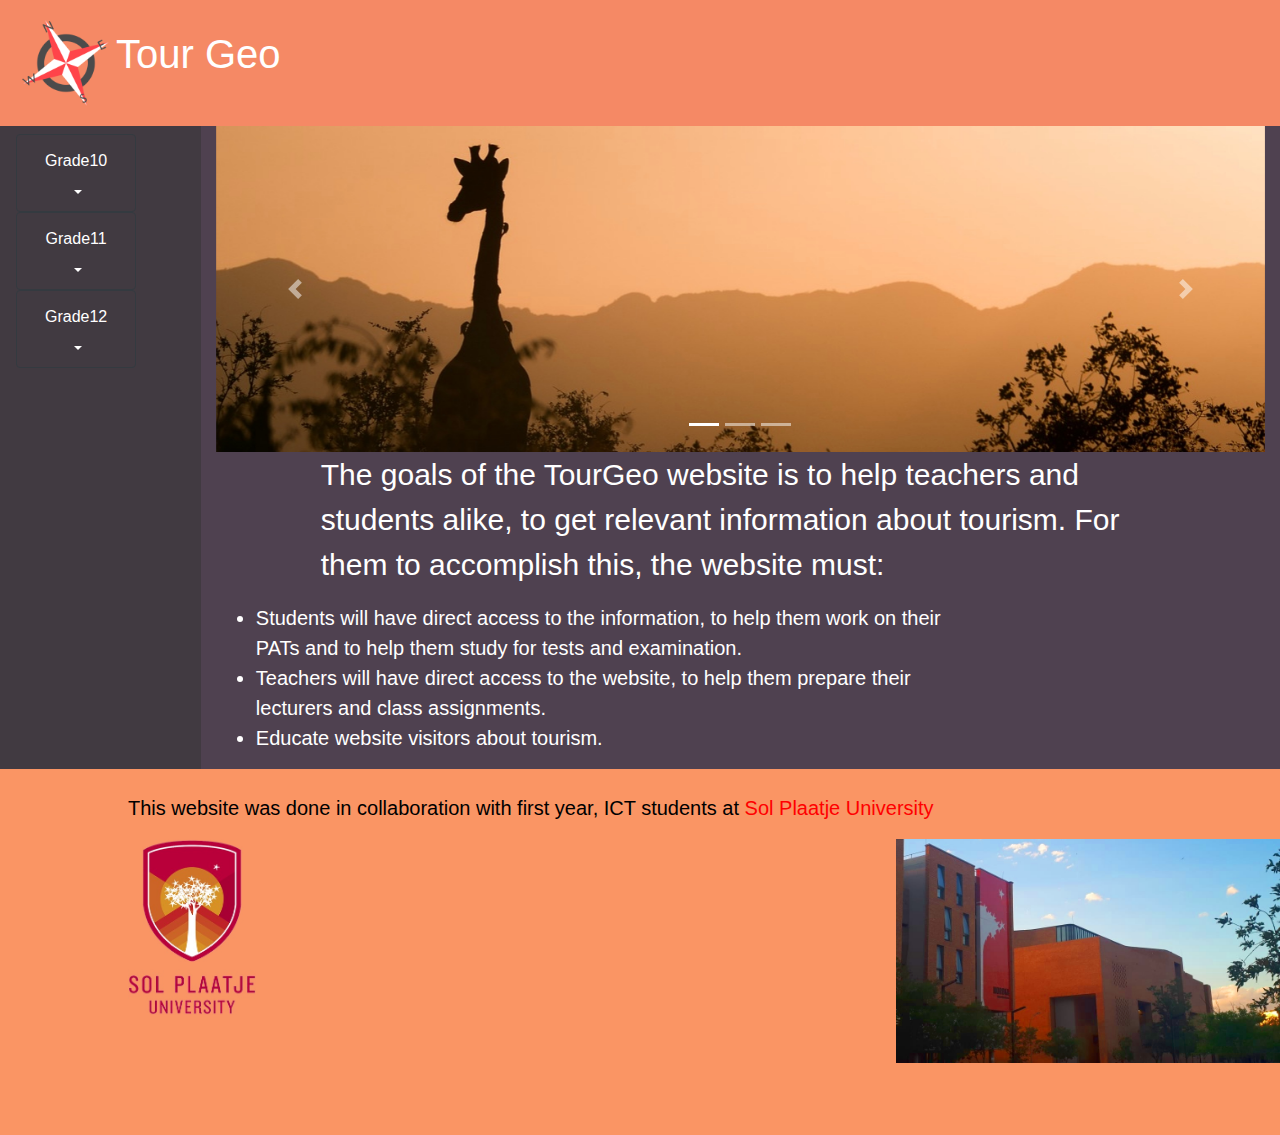
<file: index.html>
<!DOCTYPE html>
<html>

	<head>
		<link rel="icon" type="image/gif" href="images/logo.png" />
		<title>Tour Geo Home</title>
		
		<meta charset="utf-8"><!--This is bootstrap-->
		<meta name="viewport" content="width=device-width, initial-scale=1"><!--This is bootstrap-->
		<link rel="stylesheet" href="https://maxcdn.bootstrapcdn.com/bootstrap/4.3.1/css/bootstrap.min.css"><!--This is bootstrap-->
		<script src="https://ajax.googleapis.com/ajax/libs/jquery/3.4.1/jquery.min.js"></script><!--This is bootstrap-->
		<script src="https://cdnjs.cloudflare.com/ajax/libs/popper.js/1.14.7/umd/popper.min.js"></script><!--This is bootstrap-->
		<script src="https://maxcdn.bootstrapcdn.com/bootstrap/4.3.1/js/bootstrap.min.js"></script><!--This is bootstrap-->
	</head>
	
	
	
	
	
	
	<body class="body-web-col">
		<link rel="stylesheet" href="Style.css"><!--Our style sheet-->
		
		<nav class="navbar  navbar-dark web-col-one">
		
			<a class="navbar-brand" href="index.html">
				<img src="images/logo.png" alt="Logo" style="width:100px;"><font style="color: white; font-size: 40px">Tour Geo</font>
			</a>
			
			
		</nav>
		
		
		
		
		<div class="row" style=" margin-right: 0px;">
		
		
			<div class="col-sm-2 nav-web-col-two">
				<nav class="navbar navbar-expand-md navbar-dark nav-web-col-two">
					
					<!--This is the button-->
					<button class="navbar-toggler" type="button" data-toggle="collapse" data-target="#collapsibleNavbar">
						<span class="navbar-toggler-icon"></span>
					</button>

					<div class="collapse navbar-collapse" id="collapsibleNavbar" >
						<ul class="nav flex-column">
							<!--List item 1-->
							<li class="nav-item">
							<div class="dropdown ">
							<button style = "width: 100%" type="button" class="nav-web-col-two btn btn-dark dropdown-toggle"data-toggle="collapse" a href="#demo" data-toggle="collapse"> 
							<a class="nav-link " href="Grade10/Grade10.html" >Grade10</a>
							</button>	
							<div id="demo" class="collapse">
							<a class="dropdown-item nav-link" href="Grade10/PAT.html">PAT</a>
							<a class="dropdown-item nav-link" href="Grade10/Exams.html">Exams</a>
							<a class="dropdown-item nav-link" href="Grade10/Resources.html">Resources</a>
							</div>
							</div> 
							</li>
							<!--List item 2-->
							<li class="nav-item">
							<button style = "width: 100%" type="button" class="nav-web-col-two btn btn-dark dropdown-toggle"data-toggle="collapse" a href="#Grade11" data-toggle="Grade11"> 
							<a class="nav-link " href="Grade11/Grade11.html" >Grade11</a>
							</button>
							<div id="Grade11" class="collapse">
							<a class="dropdown-item nav-link" href="Grade11/PAT.html">PAT</a>
							<a class="dropdown-item nav-link" href="Grade11/Exams.html">Exams</a>
							<a class="dropdown-item nav-link" href="Grade11/Resources.html">Resources</a>
							</div>
							</li>
							<!--List item 3-->
							<li class="nav-item">
							<button style = "width: 100%" type="button" class="nav-web-col-two btn btn-dark dropdown-toggle"data-toggle="collapse" a href="#Grade12" data-toggle="Grade12"> 
							<a class="nav-link " href="Grade12/Grade12.html" >Grade12</a>
							</button>
							<div id="Grade12" class="collapse">
							<a class="dropdown-item nav-link" href="Grade12/PAT.html">PAT</a>
							<a class="dropdown-item nav-link" href="Grade12/Exams.html">Exams</a>
							<a class="dropdown-item nav-link" href="Grade12/Resources.html">Resources</a>
							</div>
							</li>
							
							
							
							
							
							
							
							
							
							
						</ul>
					</div>
				</nav>
			</div>
			
			
			<!--Colum two-->
			<div class=" col-sm-10 web-col-four">
				<div class=" web-col-four">
						<div id="myCarousel" class="carousel slide" data-ride="carousel">

  <!-- Indicators -->
  <ul class="carousel-indicators">
    <li data-target="#myCarousel" data-slide-to="0" class="active"></li>
    <li data-target="#myCarousel" data-slide-to="1"></li>
    <li data-target="#myCarousel" data-slide-to="2"></li>
  </ul>
  
  <!-- The slideshow -->
  <div class="carousel-inner">
    <div class="carousel-item active">
      <img src="images/kimberley-1064016_1280.jpg" alt="sample image" width="100%">
    </div>
    <div class="carousel-item">
      <img src="images/table-mountain-800681_1280.jpg" alt="sample image" width="100%">
    </div>
    <div class="carousel-item">
      <img src="images/paris-843229_1280.jpg" alt="sample image" width="100%">
    </div>
  </div>
  
  <!-- Left and right controls -->
  <a class="carousel-control-prev" href="#myCarousel" data-slide="prev">
    <span class="carousel-control-prev-icon"></span>
  </a>
  <a class="carousel-control-next" href="#myCarousel" data-slide="next">
    <span class="carousel-control-next-icon"></span>
  </a>
						</div>
					<p>
						The goals of the TourGeo website is to help teachers and students alike, to get
						relevant information about tourism. For them to accomplish this, the website
						must:</br>
						<ul>
							<li>Students will have direct access to the information, to help them work on their</br> 
							PATs and to help them study for tests and examination.</li>
							<li>Teachers will have direct access to the website, to help them prepare their</br>
							lecturers and class assignments.</li>
							<li>Educate website visitors about tourism.</li>
						</ul>
						
					</p>
				</div>
			</div>
			
		</div>
		
		
		<!--This is the cintact us part-->
		<div class=" web-col-three">
			<div>
				</br>
					<p class="con">This website was done in collaboration with first year, ICT students at <a href="https://www.spu.ac.za" style="color:red;">Sol Plaatje University</a></p>
					
				
					<a href="https://www.spu.ac.za"><img src="images/Sol.png" width="10%" style="margin-left: 10%">
					<img src="images/SPU Building.jpeg" width="30%" align="right">
					</a></br></br></br>
				</br></br></br>
			</div>
		</div>
	</body>
	

</html>
</file>
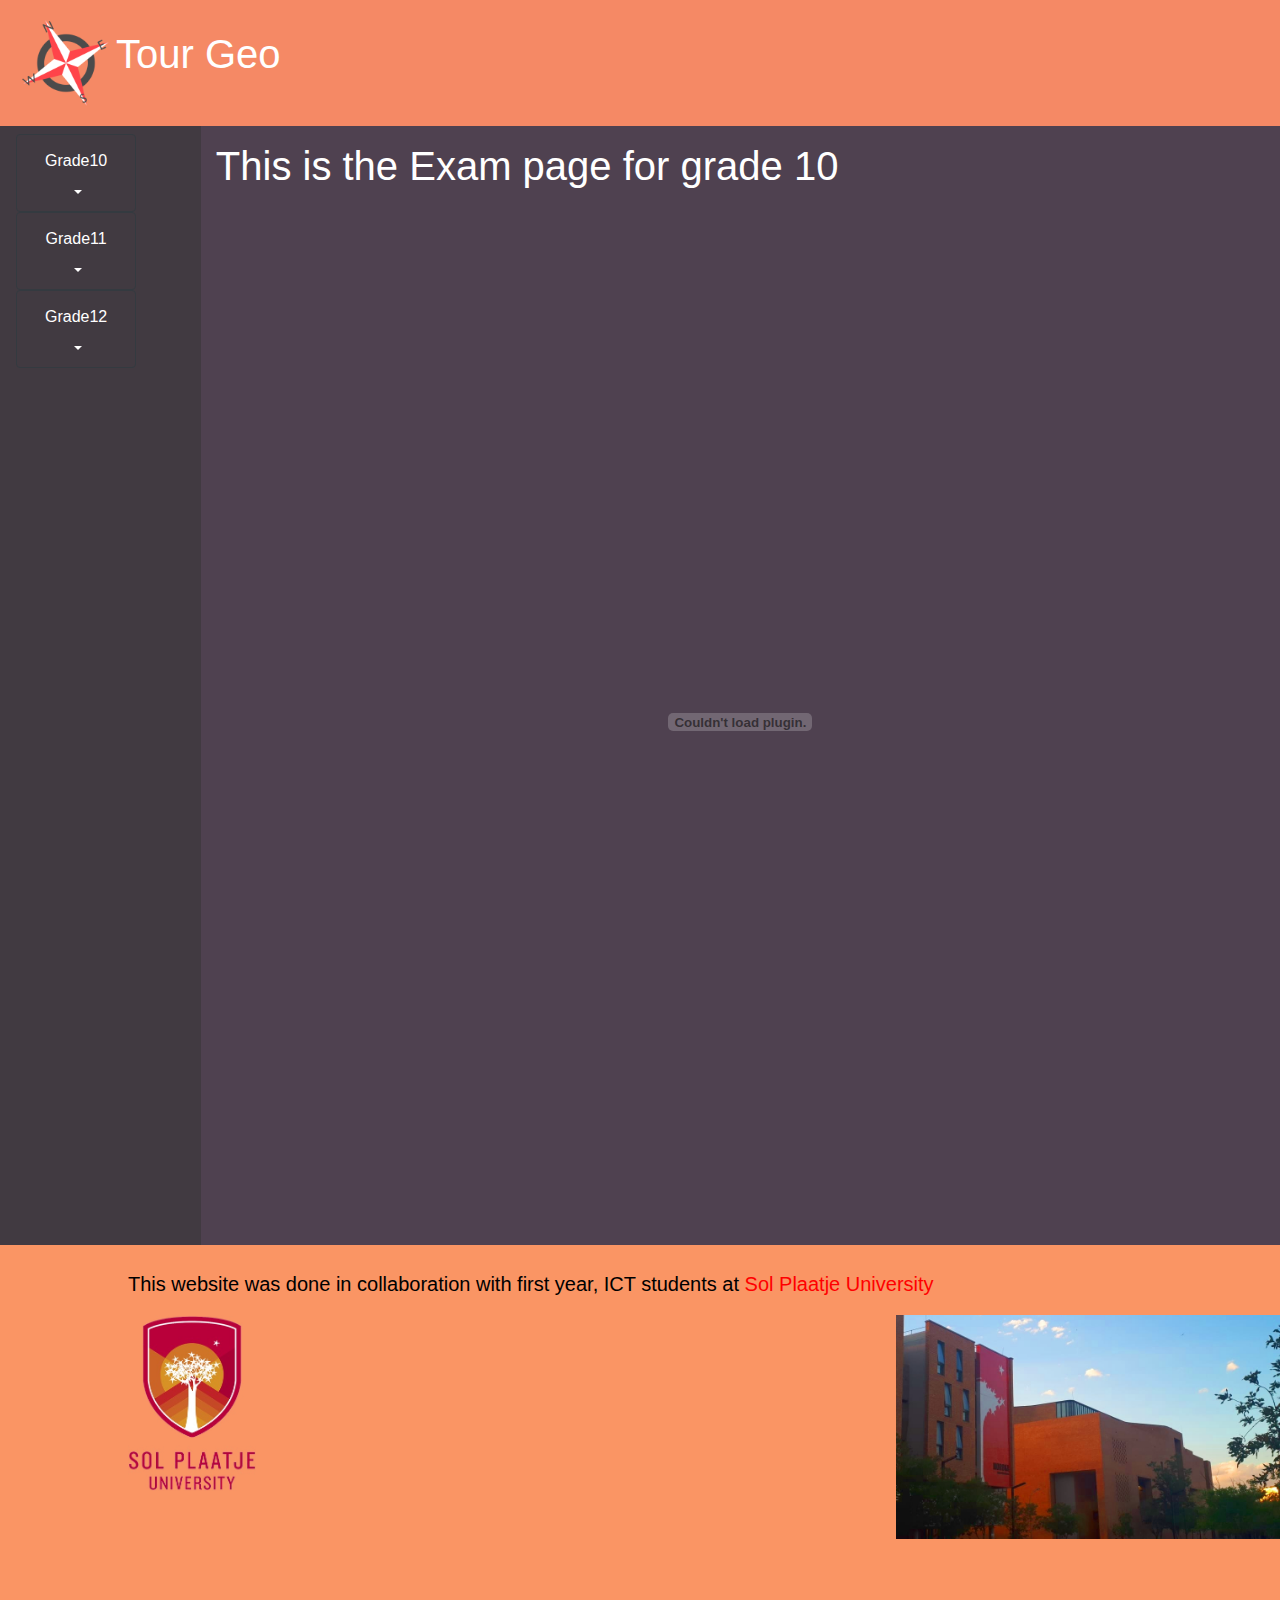
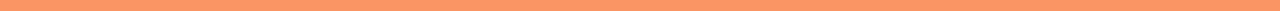
<file: Grade10/Exams.html>
<!DOCTYPE html>
<html>

	<head>
		<link rel="icon" type="image/gif" href="../images/logo.png" />
		<title>Exams</title>
		
		<meta charset="utf-8"><!--This is bootstrap-->
		<meta name="viewport" content="width=device-width, initial-scale=1"><!--This is bootstrap-->
		<link rel="stylesheet" href="https://maxcdn.bootstrapcdn.com/bootstrap/4.3.1/css/bootstrap.min.css"><!--This is bootstrap-->
		<script src="https://ajax.googleapis.com/ajax/libs/jquery/3.4.1/jquery.min.js"></script><!--This is bootstrap-->
		<script src="https://cdnjs.cloudflare.com/ajax/libs/popper.js/1.14.7/umd/popper.min.js"></script><!--This is bootstrap-->
		<script src="https://maxcdn.bootstrapcdn.com/bootstrap/4.3.1/js/bootstrap.min.js"></script><!--This is bootstrap-->
	</head>
	
	
	
	
	
	
	<body class="body-web-col">
		<link rel="stylesheet" href="../Style.css"><!--Our style sheet-->
		
		<nav class="navbar  navbar-dark web-col-one">
		
			<a class="navbar-brand" href="../index.html">
				<img src="../images/logo.png" alt="Logo" style="width:100px;"><font style="color: white; font-size: 40px">Tour Geo</font>
			</a>
			
			
		</nav>
		
		
		
		<!--Colum one-->
		<div class="row" style=" margin-right: 0px;">
		
		
			<div class="col-sm-2 nav-web-col-two">
				<nav class="navbar navbar-expand-md navbar-dark nav-web-col-two">
					
					<!--This is the button-->
					<button class="navbar-toggler" type="button" data-toggle="collapse" data-target="#collapsibleNavbar">
						<span class="navbar-toggler-icon"></span>
					</button>

					<div class="collapse navbar-collapse" id="collapsibleNavbar" >
						<ul class="nav flex-column">
							<!--List item 1-->
							<li class="nav-item">
							<div class="dropdown ">
							<button style = "width: 100%" type="button" class="nav-web-col-two btn btn-dark dropdown-toggle"data-toggle="collapse" a href="#demo" data-toggle="collapse"> 
							<a class="nav-link " href="Grade10.html" >Grade10</a>
							</button>	
							<div id="demo" class="collapse">
							<a class="dropdown-item nav-link" href="PAT.html">PAT</a>
							<a class="dropdown-item nav-link" href="Exams.html">Exams</a>
							<a class="dropdown-item nav-link" href="Resources.html">Resources</a>
							</div>
							</div> 
							</li>
							<!--List item 2-->
							<li class="nav-item">
							<button style = "width: 100%" type="button" class="nav-web-col-two btn btn-dark dropdown-toggle"data-toggle="collapse" a href="#Grade11" data-toggle="Grade11"> 
							<a class="nav-link " href="../Grade11/Grade11.html" >Grade11</a>
							</button>
							<div id="Grade11" class="collapse">
							<a class="dropdown-item nav-link" href="../Grade11/PAT.html">PAT</a>
							<a class="dropdown-item nav-link" href="../Grade11/Exams.html">Exams</a>
							<a class="dropdown-item nav-link" href="../Grade11/Resources.html">Resources</a>
							</div>
							</li>
							<!--List item 3-->
							<li class="nav-item">
							<button style = "width: 100%" type="button" class="nav-web-col-two btn btn-dark dropdown-toggle"data-toggle="collapse" a href="#Grade12" data-toggle="Grade12"> 
							<a class="nav-link " href="../Grade12/Grade12.html" >Grade12</a>
							</button>
							<div id="Grade12" class="collapse">
							<a class="dropdown-item nav-link" href="../Grade12/PAT.html">PAT</a>
							<a class="dropdown-item nav-link" href="../Grade12/Exams.html">Exams</a>
							<a class="dropdown-item nav-link" href="../Grade12/Resources.html">Resources</a>
							</div>
							</li>
						</ul>
					</div>
				</nav>
			</div>
			
			
			<!--Colum two-->
			<div class=" col-sm-10 web-col-four">
				<div class=" web-col-four">
					<p>
						<h1>This is the Exam page for grade 10</h1></br>
						<embed src="TOURISM_Grade10_exam_paper.pdf" width="100%" height="1000px" type="application/pdf">
					</p>
				</div>
			</div>
			
		</div>
		
		
		<!--This is the cintact us part-->
		<div class=" web-col-three">
			<div>
				</br>
					<p class="con">This website was done in collaboration with first year, ICT students at <a href="https://www.spu.ac.za" style="color:red;">Sol Plaatje University</a></p>
					
				
					<a href="https://www.spu.ac.za"><img src="../images/Sol.png" width="10%" style="margin-left: 10%">
					<img src="../images/SPU Building.jpeg" width="30%" align="right">
					</a></br></br></br>
				</br></br></br>
			</div>
		</div>
	</body>
	

</html>
</file>
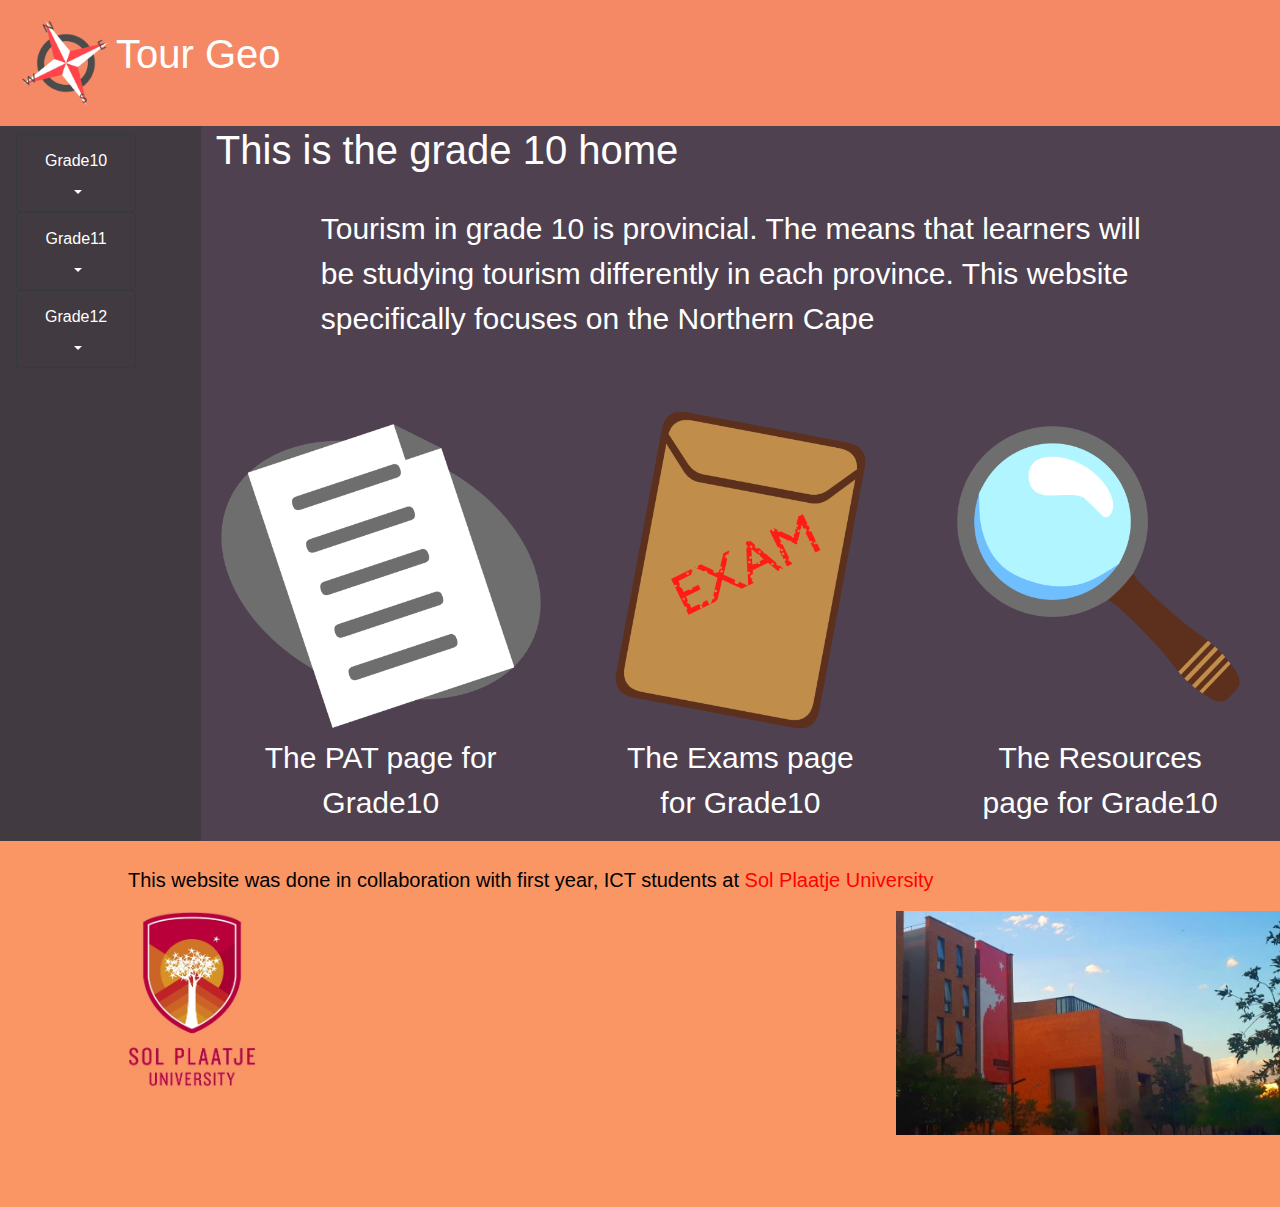
<file: Grade10/Grade10.html>
<!DOCTYPE html>
<html>

	<head>
		<link rel="icon" type="image/gif" href="../images/logo.png" />
		<title>Grade10 Home</title>
		
		<meta charset="utf-8"><!--This is bootstrap-->
		<meta name="viewport" content="width=device-width, initial-scale=1"><!--This is bootstrap-->
		<link rel="stylesheet" href="https://maxcdn.bootstrapcdn.com/bootstrap/4.3.1/css/bootstrap.min.css"><!--This is bootstrap-->
		<script src="https://ajax.googleapis.com/ajax/libs/jquery/3.4.1/jquery.min.js"></script><!--This is bootstrap-->
		<script src="https://cdnjs.cloudflare.com/ajax/libs/popper.js/1.14.7/umd/popper.min.js"></script><!--This is bootstrap-->
		<script src="https://maxcdn.bootstrapcdn.com/bootstrap/4.3.1/js/bootstrap.min.js"></script><!--This is bootstrap-->
	</head>
	
	
	
	
	
	
	<body class="body-web-col">
		<link rel="stylesheet" href="../Style.css"><!--Our style sheet-->
		
		<nav class="navbar  navbar-dark web-col-one">
		
			<a class="navbar-brand" href="../index.html">
				<img src="../images/logo.png" alt="Logo" style="width:100px;"><font style="color: white; font-size: 40px">Tour Geo</font>
			</a>
			
			
		</nav>
		
		
		
		
		<div class="row" style=" margin-right: 0px;">
		
		
			<div class="col-sm-2 nav-web-col-two">
				<nav class="navbar navbar-expand-md navbar-dark nav-web-col-two">
					
					<!--This is the button-->
					<button class="navbar-toggler" type="button" data-toggle="collapse" data-target="#collapsibleNavbar">
						<span class="navbar-toggler-icon"></span>
					</button>

					<div class="collapse navbar-collapse" id="collapsibleNavbar" >
						<ul class="nav flex-column">
							<!--List item 1-->
							<li class="nav-item">
							<div class="dropdown ">
							<button style = "width: 100%" type="button" class="nav-web-col-two btn btn-dark dropdown-toggle"data-toggle="collapse" a href="#demo" data-toggle="collapse"> 
							<a class="nav-link " href="Grade10.html" >Grade10</a>
							</button>	
							<div id="demo" class="collapse">
							<a class="dropdown-item nav-link" href="PAT.html">PAT</a>
							<a class="dropdown-item nav-link" href="Exams.html">Exams</a>
							<a class="dropdown-item nav-link" href="Resources.html">Resources</a>
							</div>
							</div> 
							</li>
							<!--List item 2-->
							<li class="nav-item">
							<button style = "width: 100%" type="button" class="nav-web-col-two btn btn-dark dropdown-toggle"data-toggle="collapse" a href="#Grade11" data-toggle="Grade11"> 
							<a class="nav-link " href="../Grade11/Grade11.html" >Grade11</a>
							</button>
							<div id="Grade11" class="collapse">
							<a class="dropdown-item nav-link" href="../Grade11/PAT.html">PAT</a>
							<a class="dropdown-item nav-link" href="../Grade11/Exams.html">Exams</a>
							<a class="dropdown-item nav-link" href="../Grade11/Resources.html">Resources</a>
							</div>
							</li>
							<!--List item 3-->
							<li class="nav-item">
							<button style = "width: 100%" type="button" class="nav-web-col-two btn btn-dark dropdown-toggle"data-toggle="collapse" a href="#Grade12" data-toggle="Grade12"> 
							<a class="nav-link " href="../Grade12/Grade12.html" >Grade12</a>
							</button>
							<div id="Grade12" class="collapse">
							<a class="dropdown-item nav-link" href="../Grade12/PAT.html">PAT</a>
							<a class="dropdown-item nav-link" href="../Grade12/Exams.html">Exams</a>
							<a class="dropdown-item nav-link" href="../Grade12/Resources.html">Resources</a>
							</div>
							</li>
							
							
							
							
							
							
							
							
							
							
						</ul>
					</div>
				</nav>
			</div>
			
			
			<!--Colum two-->
			<div class=" col-sm-10 web-col-four">
				<div class=" web-col-four">
						<h1>This is the grade 10 home</h1></br>
						<p>Tourism in grade 10 is provincial. The means that learners will be studying tourism differently in each province. This website specifically focuses on the Northern Cape</p>
						</br></br>
						<div class="row">
						
							<div class="col-sm-4 web-col-four">
								<a href="PAT.html"><img src = "../images/PAT.png" width="100%"></br>
								<p style="text-align: center;">The PAT page for Grade10</p></a>
							</div>
							<div class="col-sm-4 web-col-four">
								<a href="Exams.html"><img src = "../images/Exams.png" width="100%"></br>
								<p style="text-align: center;">The Exams page for Grade10</p></a>
							</div>
							<div class="col-sm-4 web-col-four">
								<a href="Resources.html"><img src = "../images/Resources.png" width="100%"></br>
								<p style="text-align: center;">The Resources page for Grade10</p></a>
							</div>
						</div>
				</div>
			</div>
			
		</div>
		
		
		<!--This is the cintact us part-->
		<div class=" web-col-three">
			<div>
				</br>
					<p class="con">This website was done in collaboration with first year, ICT students at <a href="https://www.spu.ac.za" style="color:red;">Sol Plaatje University</a></p>
					
				
					<a href="https://www.spu.ac.za"><img src="../images/Sol.png" width="10%" style="margin-left: 10%">
					<img src="../images/SPU Building.jpeg" width="30%" align="right">
					</a></br></br></br>
				</br></br></br>
			</div>
		</div>
	</body>
	

</html>
</file>
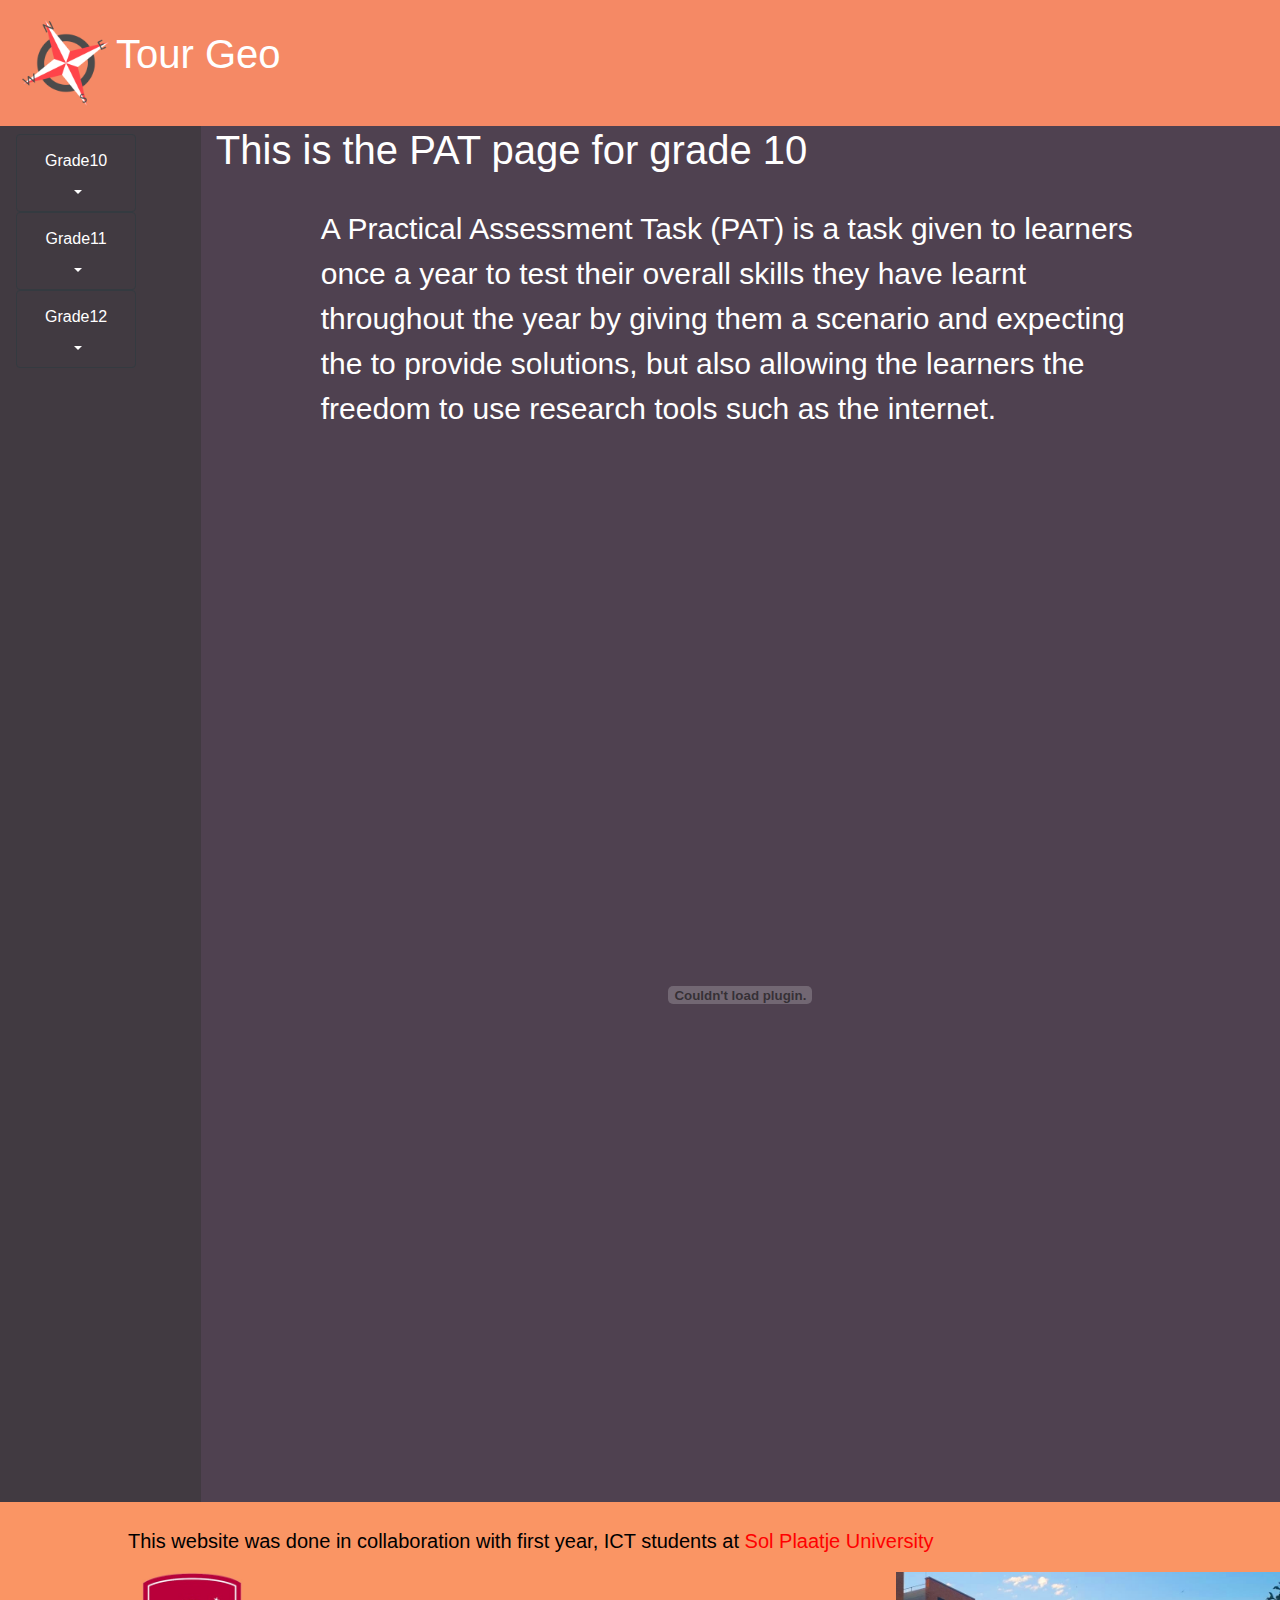
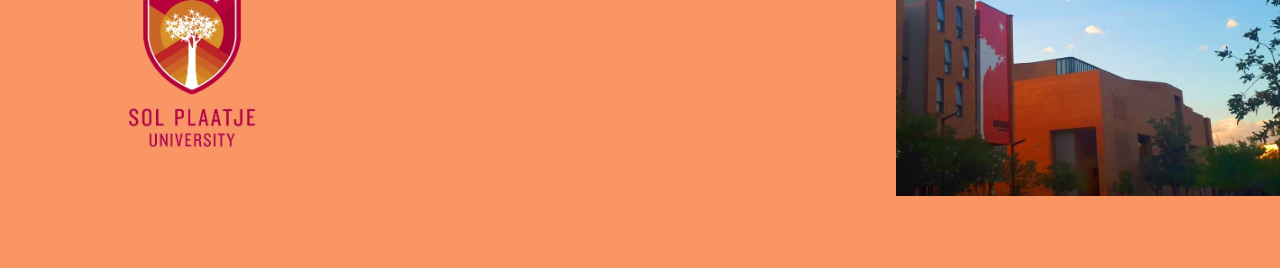
<file: Grade10/PAT.html>
<!DOCTYPE html>
<html>

	<head>
		<link rel="icon" type="image/gif" href="../images/logo.png" />
		<title>PAT</title>
		
		<meta charset="utf-8"><!--This is bootstrap-->
		<meta name="viewport" content="width=device-width, initial-scale=1"><!--This is bootstrap-->
		<link rel="stylesheet" href="https://maxcdn.bootstrapcdn.com/bootstrap/4.3.1/css/bootstrap.min.css"><!--This is bootstrap-->
		<script src="https://ajax.googleapis.com/ajax/libs/jquery/3.4.1/jquery.min.js"></script><!--This is bootstrap-->
		<script src="https://cdnjs.cloudflare.com/ajax/libs/popper.js/1.14.7/umd/popper.min.js"></script><!--This is bootstrap-->
		<script src="https://maxcdn.bootstrapcdn.com/bootstrap/4.3.1/js/bootstrap.min.js"></script><!--This is bootstrap-->
	</head>
	
	
	
	
	
	
	<body class="body-web-col">
		<link rel="stylesheet" href="../Style.css"><!--Our style sheet-->
		
		<nav class="navbar  navbar-dark web-col-one">
		
			<a class="navbar-brand" href="../index.html">
				<img src="../images/logo.png" alt="Logo" style="width:100px;"><font style="color: white; font-size: 40px">Tour Geo</font>
			</a>
			
			
		</nav>
		
		
		
		<!--Colum one-->
		<div class="row" style=" margin-right: 0px;">
		
		
			<div class="col-sm-2 nav-web-col-two">
				<nav class="navbar navbar-expand-md navbar-dark nav-web-col-two">
					
					<!--This is the button-->
					<button class="navbar-toggler" type="button" data-toggle="collapse" data-target="#collapsibleNavbar">
						<span class="navbar-toggler-icon"></span>
					</button>

					<div class="collapse navbar-collapse" id="collapsibleNavbar" >
						<ul class="nav flex-column">
							<!--List item 1-->
							<li class="nav-item">
							<div class="dropdown ">
							<button style = "width: 100%" type="button" class="nav-web-col-two btn btn-dark dropdown-toggle"data-toggle="collapse" a href="#demo" data-toggle="collapse"> 
							<a class="nav-link " href="Grade10.html" >Grade10</a>
							</button>	
							<div id="demo" class="collapse">
							<a class="dropdown-item nav-link" href="PAT.html">PAT</a>
							<a class="dropdown-item nav-link" href="Exams.html">Exams</a>
							<a class="dropdown-item nav-link" href="Resources.html">Resources</a>
							</div>
							</div> 
							</li>
							<!--List item 2-->
							<li class="nav-item">
							<button style = "width: 100%" type="button" class="nav-web-col-two btn btn-dark dropdown-toggle"data-toggle="collapse" a href="#Grade11" data-toggle="Grade11"> 
							<a class="nav-link " href="../Grade11/Grade11.html" >Grade11</a>
							</button>
							<div id="Grade11" class="collapse">
							<a class="dropdown-item nav-link" href="../Grade11/PAT.html">PAT</a>
							<a class="dropdown-item nav-link" href="../Grade11/Exams.html">Exams</a>
							<a class="dropdown-item nav-link" href="../Grade11/Resources.html">Resources</a>
							</div>
							</li>
							<!--List item 3-->
							<li class="nav-item">
							<button style = "width: 100%" type="button" class="nav-web-col-two btn btn-dark dropdown-toggle"data-toggle="collapse" a href="#Grade12" data-toggle="Grade12"> 
							<a class="nav-link " href="../Grade12/Grade12.html" >Grade12</a>
							</button>
							<div id="Grade12" class="collapse">
							<a class="dropdown-item nav-link" href="../Grade12/PAT.html">PAT</a>
							<a class="dropdown-item nav-link" href="../Grade12/Exams.html">Exams</a>
							<a class="dropdown-item nav-link" href="../Grade12/Resources.html">Resources</a>
							</div>
							</li>
						</ul>
					</div>
				</nav>
			</div>
			
			
			<!--Colum two-->
			<div class=" col-sm-10 web-col-four">
				<div class=" web-col-four">
					
						<h1>This is the PAT page for grade 10</h1></br>
						<p>A Practical Assessment Task (PAT) is a task given to learners once a year to test their overall skills they have learnt throughout the year by giving them a scenario and expecting the to provide solutions,  but also allowing the learners the freedom to use research tools such as the internet.</p>
						</br></br>
						
						<embed src="Grade10PAT.pdf" width="100%" height="1000px" type="application/pdf">
				</div>
			</div>
			
		</div>
		
		
		<!--This is the cintact us part-->
		<div class=" web-col-three">
			<div>
				</br>
					<p class="con">This website was done in collaboration with first year, ICT students at <a href="https://www.spu.ac.za" style="color:red;">Sol Plaatje University</a></p>
					
				
					<a href="https://www.spu.ac.za"><img src="../images/Sol.png" width="10%" style="margin-left: 10%">
					<img src="../images/SPU Building.jpeg" width="30%" align="right">
					</a></br></br></br>
				</br></br></br>
			</div>
		</div>
	</body>
	

</html>
</file>
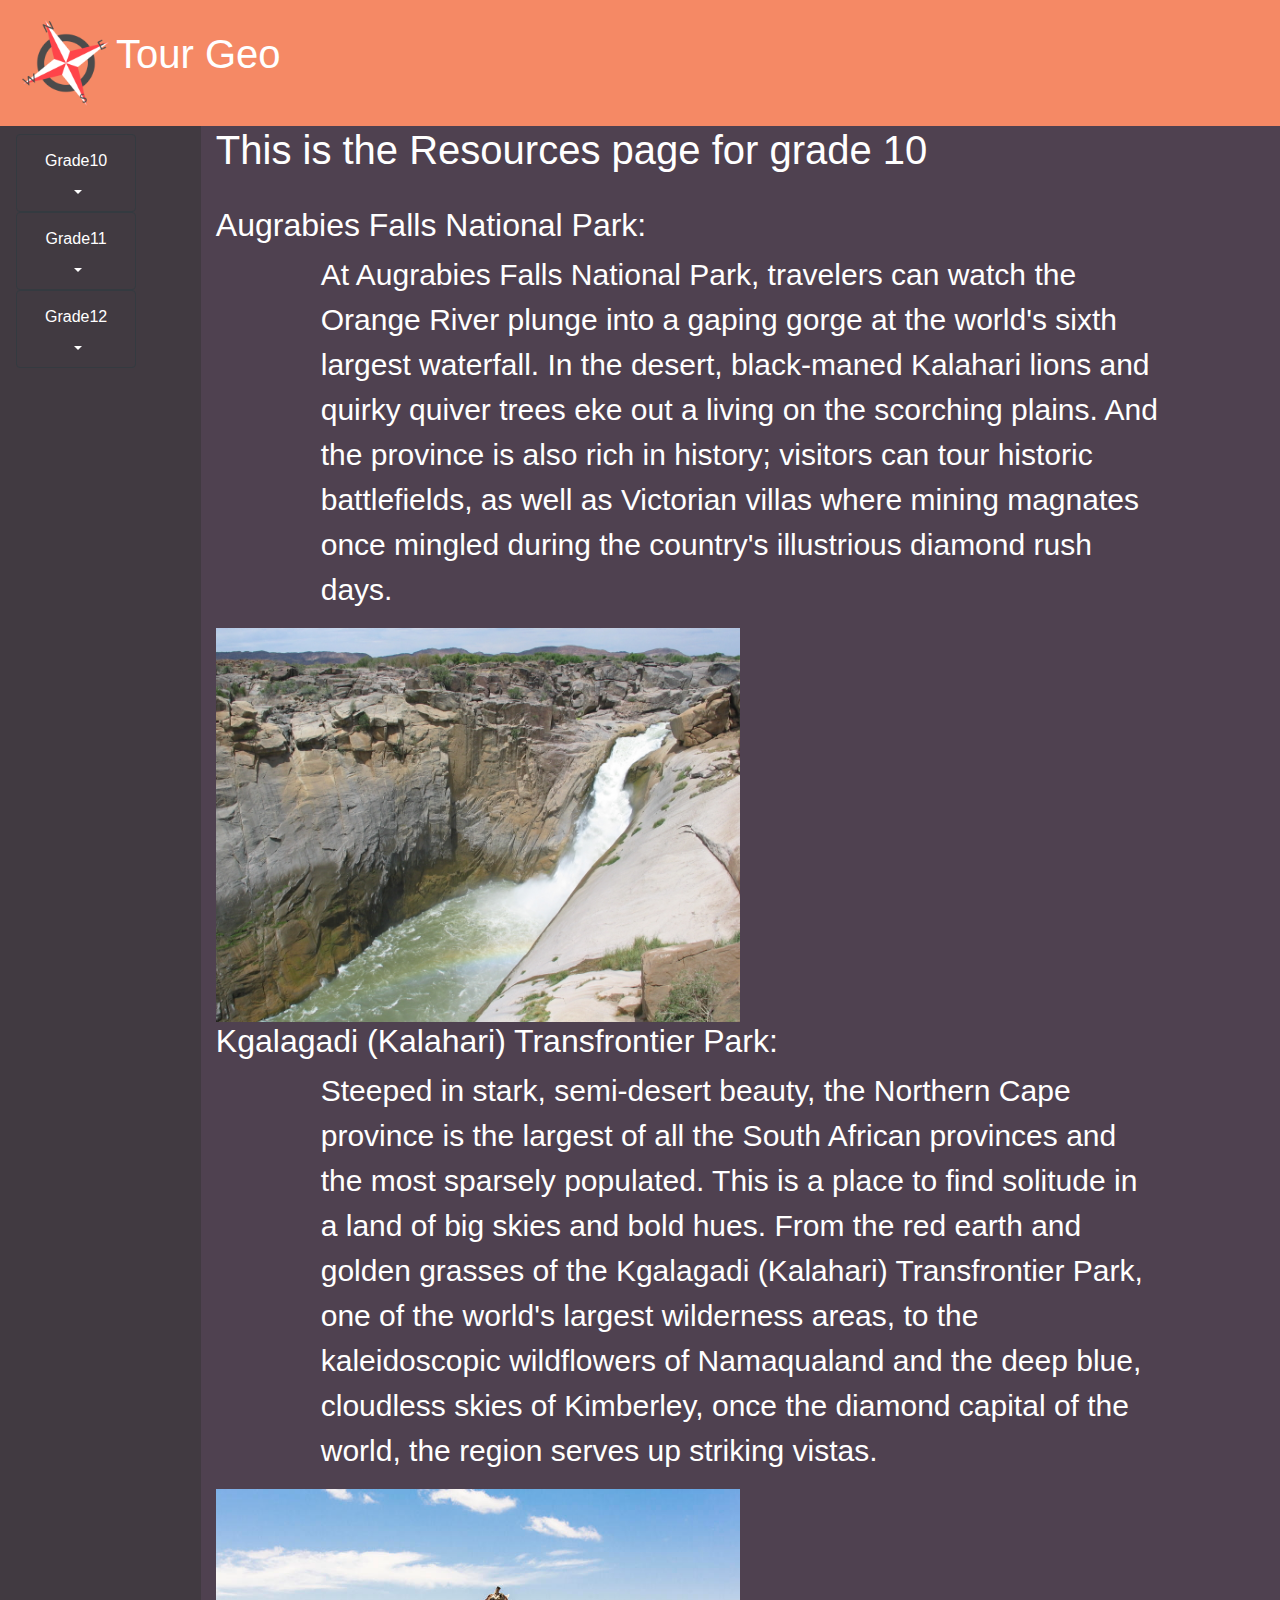
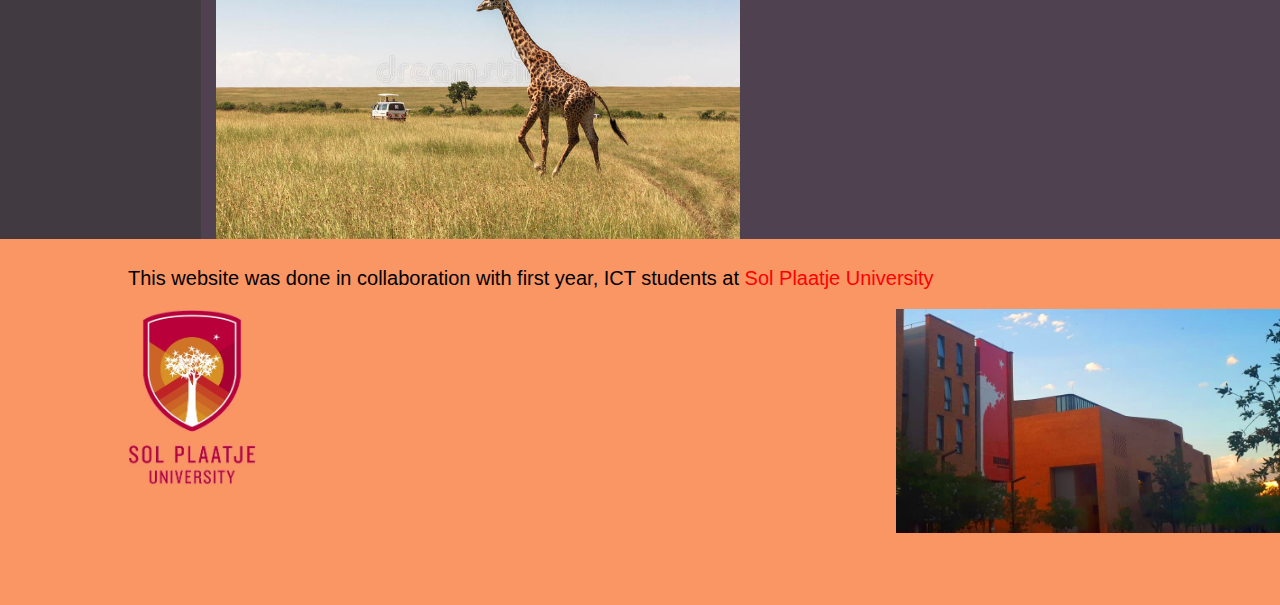
<file: Grade10/Resources.html>
<!DOCTYPE html>
<html>

	<head>
		<link rel="icon" type="image/gif" href="../images/logo.png" />
		<title>Resources</title>
		
		<meta charset="utf-8"><!--This is bootstrap-->
		<meta name="viewport" content="width=device-width, initial-scale=1"><!--This is bootstrap-->
		<link rel="stylesheet" href="https://maxcdn.bootstrapcdn.com/bootstrap/4.3.1/css/bootstrap.min.css"><!--This is bootstrap-->
		<script src="https://ajax.googleapis.com/ajax/libs/jquery/3.4.1/jquery.min.js"></script><!--This is bootstrap-->
		<script src="https://cdnjs.cloudflare.com/ajax/libs/popper.js/1.14.7/umd/popper.min.js"></script><!--This is bootstrap-->
		<script src="https://maxcdn.bootstrapcdn.com/bootstrap/4.3.1/js/bootstrap.min.js"></script><!--This is bootstrap-->
	</head>
	
	
	
	
	
	
	<body class="body-web-col">
		<link rel="stylesheet" href="../Style.css"><!--Our style sheet-->
		
		<nav class="navbar  navbar-dark web-col-one">
		
			<a class="navbar-brand" href="../index.html">
				<img src="../images/logo.png" alt="Logo" style="width:100px;"><font style="color: white; font-size: 40px">Tour Geo</font>
			</a>
			
			
		</nav>
		
		
		
		<!--Colum one-->
		<div class="row" style=" margin-right: 0px;">
		
		
			<div class="col-sm-2 nav-web-col-two">
				<nav class="navbar navbar-expand-md navbar-dark nav-web-col-two">
					
					<!--This is the button-->
					<button class="navbar-toggler" type="button" data-toggle="collapse" data-target="#collapsibleNavbar">
						<span class="navbar-toggler-icon"></span>
					</button>

					<div class="collapse navbar-collapse" id="collapsibleNavbar" >
						<ul class="nav flex-column">
							<!--List item 1-->
							<li class="nav-item">
							<div class="dropdown ">
							<button style = "width: 100%" type="button" class="nav-web-col-two btn btn-dark dropdown-toggle"data-toggle="collapse" a href="#demo" data-toggle="collapse"> 
							<a class="nav-link " href="Grade10.html" >Grade10</a>
							</button>	
							<div id="demo" class="collapse">
							<a class="dropdown-item nav-link" href="PAT.html">PAT</a>
							<a class="dropdown-item nav-link" href="Exams.html">Exams</a>
							<a class="dropdown-item nav-link" href="Resources.html">Resources</a>
							</div>
							</div> 
							</li>
							<!--List item 2-->
							<li class="nav-item">
							<button style = "width: 100%" type="button" class="nav-web-col-two btn btn-dark dropdown-toggle"data-toggle="collapse" a href="#Grade11" data-toggle="Grade11"> 
							<a class="nav-link " href="../Grade11/Grade11.html" >Grade11</a>
							</button>
							<div id="Grade11" class="collapse">
							<a class="dropdown-item nav-link" href="../Grade11/PAT.html">PAT</a>
							<a class="dropdown-item nav-link" href="../Grade11/Exams.html">Exams</a>
							<a class="dropdown-item nav-link" href="../Grade11/Resources.html">Resources</a>
							</div>
							</li>
							<!--List item 3-->
							<li class="nav-item">
							<button style = "width: 100%" type="button" class="nav-web-col-two btn btn-dark dropdown-toggle"data-toggle="collapse" a href="#Grade12" data-toggle="Grade12"> 
							<a class="nav-link " href="../Grade12/Grade12.html" >Grade12</a>
							</button>
							<div id="Grade12" class="collapse">
							<a class="dropdown-item nav-link" href="../Grade12/PAT.html">PAT</a>
							<a class="dropdown-item nav-link" href="../Grade12/Exams.html">Exams</a>
							<a class="dropdown-item nav-link" href="../Grade12/Resources.html">Resources</a>
							</div>
							</li>
						</ul>
					</div>
				</nav>
			</div>
			
			
			<!--Colum two-->
			<div class=" col-sm-10 web-col-four">
				<div class=" web-col-four">
					
						<h1>This is the Resources page for grade 10</h1></br>
						<h2>Augrabies Falls National Park:</h2>
					<p>
						At Augrabies Falls National Park, travelers can watch the Orange River
						plunge into a gaping gorge at the world's sixth largest waterfall. In the desert,
						black-maned Kalahari lions and quirky quiver trees eke out a living on the
						scorching plains. And the province is also rich in history; visitors can tour
						historic battlefields, as well as Victorian villas where mining magnates once
						mingled during the country's illustrious diamond rush days.				
					</p>
					<img src="../images/Augrabie,_Waterfalls,_South_Africa.jpg" title="Augrabies Falls" alt="Image of Augrabies Falls" width="50%"/>
						<h2>Kgalagadi (Kalahari) Transfrontier Park:</h2>
						<p>
						Steeped in stark, semi-desert beauty, the Northern Cape province is the
						largest of all the South African provinces and the most sparsely populated.
						This is a place to find solitude in a land of big skies and bold hues. From the
						red earth and golden grasses of the Kgalagadi (Kalahari) Transfrontier
						Park, one of the world's largest wilderness areas, to the kaleidoscopic
						wildflowers of Namaqualand and the deep blue, cloudless skies
						of Kimberley, once the diamond capital of the world, the region serves up
						striking vistas.
					</p>
						<img src="../images/giraffe-nairobi-kenya-photo-was-taken-feb-center-centre-located-karen-approximately-kilometres-mi-67637451.jpg" title="A giraffe" alt="Image of a giraffe" width="50%"/>
					
				</div>
			</div>
			
		</div>
		
		
		<!--This is the cintact us part-->
		<div class=" web-col-three">
			<div>
				</br>
					<p class="con">This website was done in collaboration with first year, ICT students at <a href="https://www.spu.ac.za" style="color:red;">Sol Plaatje University</a></p>
					
				
					<a href="https://www.spu.ac.za"><img src="../images/Sol.png" width="10%" style="margin-left: 10%">
					<img src="../images/SPU Building.jpeg" width="30%" align="right">
					</a></br></br></br>
				</br></br></br>
			</div>
		</div>
	</body>
	

</html>
</file>
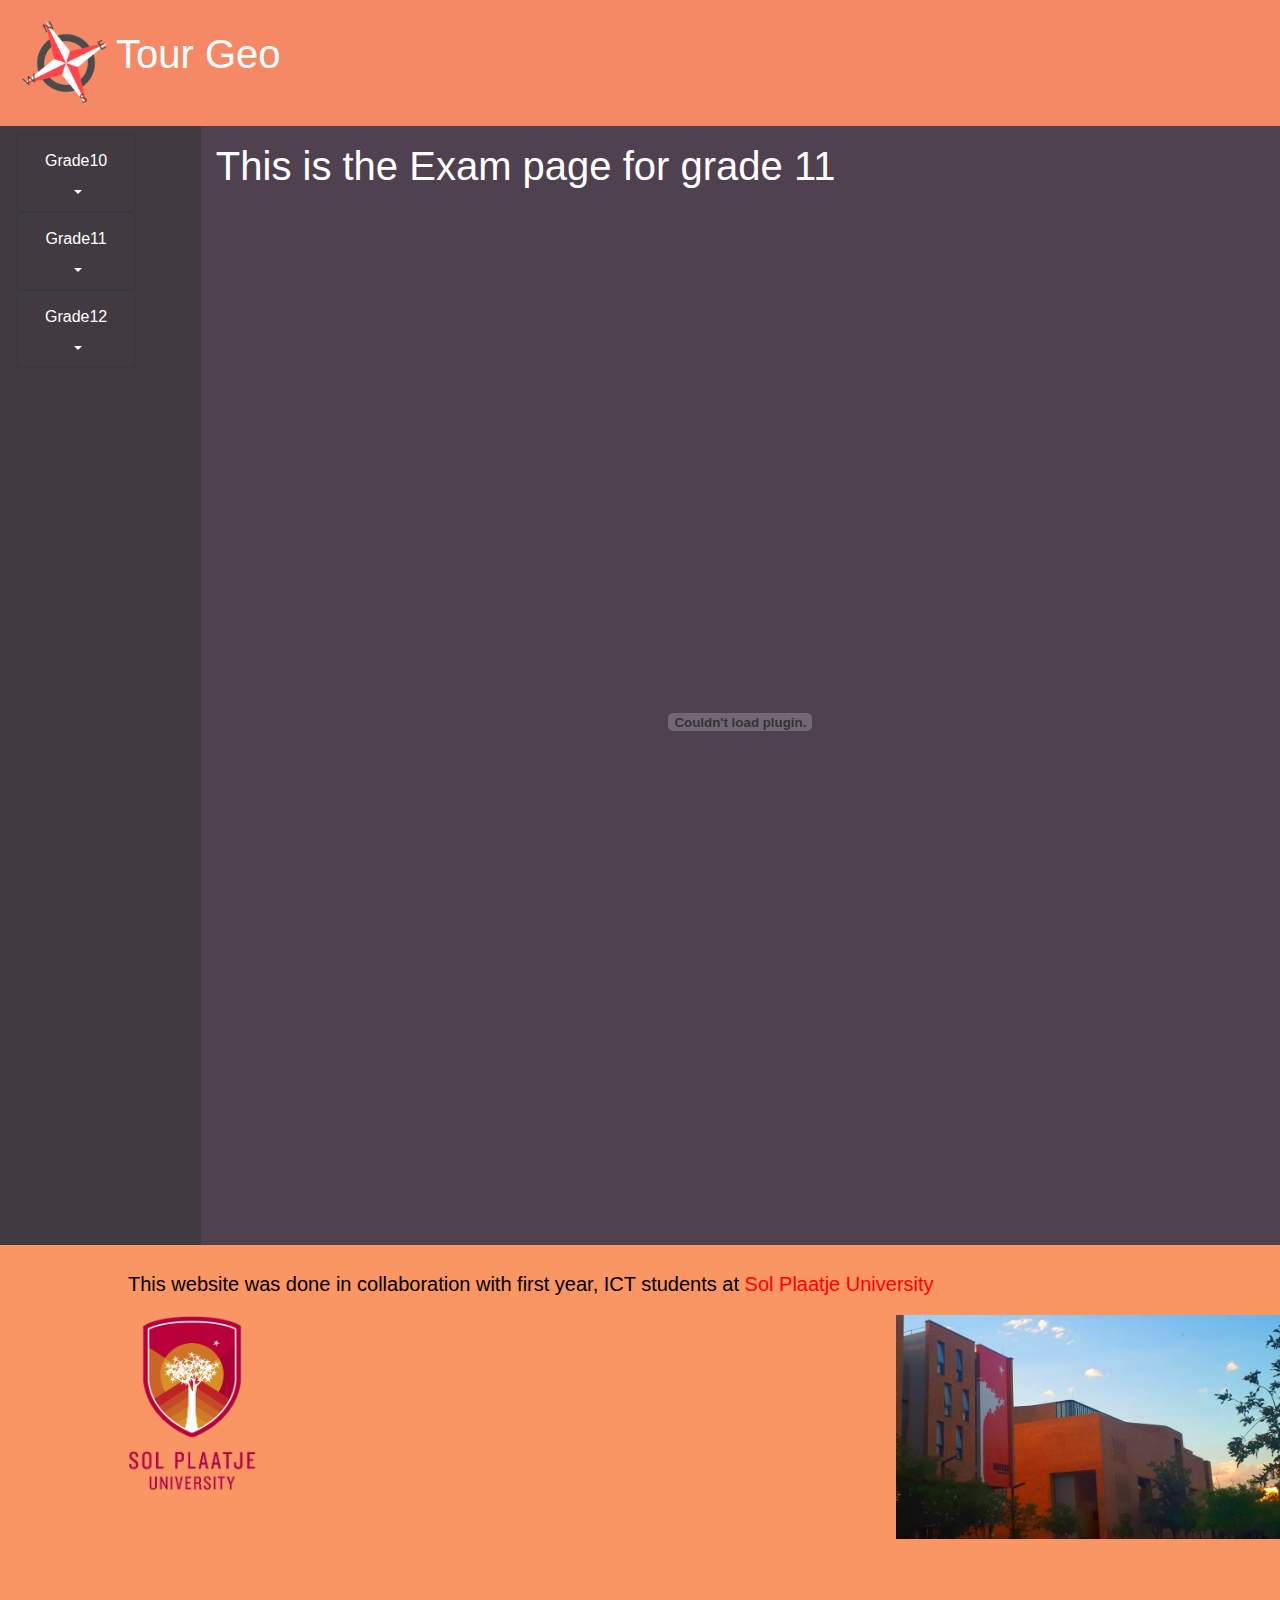
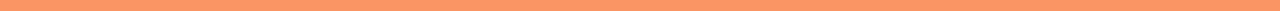
<file: Grade11/Exams.html>
<!DOCTYPE html>
<html>

	<head>
		<link rel="icon" type="image/gif" href="../images/logo.png" />
		<title>Exams</title>
		
		<meta charset="utf-8"><!--This is bootstrap-->
		<meta name="viewport" content="width=device-width, initial-scale=1"><!--This is bootstrap-->
		<link rel="stylesheet" href="https://maxcdn.bootstrapcdn.com/bootstrap/4.3.1/css/bootstrap.min.css"><!--This is bootstrap-->
		<script src="https://ajax.googleapis.com/ajax/libs/jquery/3.4.1/jquery.min.js"></script><!--This is bootstrap-->
		<script src="https://cdnjs.cloudflare.com/ajax/libs/popper.js/1.14.7/umd/popper.min.js"></script><!--This is bootstrap-->
		<script src="https://maxcdn.bootstrapcdn.com/bootstrap/4.3.1/js/bootstrap.min.js"></script><!--This is bootstrap-->
	</head>
	
	
	
	
	
	
	<body class="body-web-col">
		<link rel="stylesheet" href="../Style.css"><!--Our style sheet-->
		
		<nav class="navbar  navbar-dark web-col-one">
		
			<a class="navbar-brand" href="../index.html">
				<img src="../images/logo.png" alt="Logo" style="width:100px;"><font style="color: white; font-size: 40px">Tour Geo</font>
			</a>
			
			
		</nav>
		
		
		
		<!--Colum one-->
		<div class="row" style=" margin-right: 0px;">
		
		
			<div class="col-sm-2 nav-web-col-two">
				<nav class="navbar navbar-expand-md navbar-dark nav-web-col-two">
					
					<!--This is the button-->
					<button class="navbar-toggler" type="button" data-toggle="collapse" data-target="#collapsibleNavbar">
						<span class="navbar-toggler-icon"></span>
					</button>

					<div class="collapse navbar-collapse" id="collapsibleNavbar" >
						<ul class="nav flex-column">
							<!--List item 1-->
							<li class="nav-item">
							<div class="dropdown ">
							<button style = "width: 100%" type="button" class="nav-web-col-two btn btn-dark dropdown-toggle"data-toggle="collapse" a href="#demo" data-toggle="collapse"> 
							<a class="nav-link " href="../Grade10/Grade10.html" >Grade10</a>
							</button>	
							<div id="demo" class="collapse">
							<a class="dropdown-item nav-link" href="../Grade10/PAT.html">PAT</a>
							<a class="dropdown-item nav-link" href="../Grade10/Exams.html">Exams</a>
							<a class="dropdown-item nav-link" href="../Grade10/Resources.html">Resources</a>
							</div>
							</div> 
							</li>
							<!--List item 2-->
							<li class="nav-item">
							<button style = "width: 100%" type="button" class="nav-web-col-two btn btn-dark dropdown-toggle"data-toggle="collapse" a href="#Grade11" data-toggle="Grade11"> 
							<a class="nav-link " href="Grade11.html" >Grade11</a>
							</button>
							<div id="Grade11" class="collapse">
							<a class="dropdown-item nav-link" href="PAT.html">PAT</a>
							<a class="dropdown-item nav-link" href="Exams.html">Exams</a>
							<a class="dropdown-item nav-link" href="Resources.html">Resources</a>
							</div>
							</li>
							<!--List item 3-->
							<li class="nav-item">
							<button style = "width: 100%" type="button" class="nav-web-col-two btn btn-dark dropdown-toggle"data-toggle="collapse" a href="#Grade12" data-toggle="Grade12"> 
							<a class="nav-link " href="../Grade12/Grade12.html" >Grade12</a>
							</button>
							<div id="Grade12" class="collapse">
							<a class="dropdown-item nav-link" href="../Grade12/PAT.html">PAT</a>
							<a class="dropdown-item nav-link" href="../Grade12/Exams.html">Exams</a>
							<a class="dropdown-item nav-link" href="../Grade12/Resources.html">Resources</a>
							</div>
							</li>
						</ul>
					</div>
				</nav>
			</div>
			
			
			<!--Colum two-->
			<div class=" col-sm-10 web-col-four">
				<div class=" web-col-four">
					<p>
						<h1>This is the Exam page for grade 11</h1></br>
						<embed src="9886.pdf" width="100%" height="1000px" type="application/pdf">
					</p>
				</div>
			</div>
			
		</div>
		
		
		<!--This is the cintact us part-->
		<div class=" web-col-three">
			<div>
				</br>
					<p class="con">This website was done in collaboration with first year, ICT students at <a href="https://www.spu.ac.za" style="color:red;">Sol Plaatje University</a></p>
					
				
					<a href="https://www.spu.ac.za"><img src="../images/Sol.png" width="10%" style="margin-left: 10%">
					<img src="../images/SPU Building.jpeg" width="30%" align="right">
					</a></br></br></br>
				</br></br></br>
			</div>
		</div>
	</body>
	

</html>
</file>
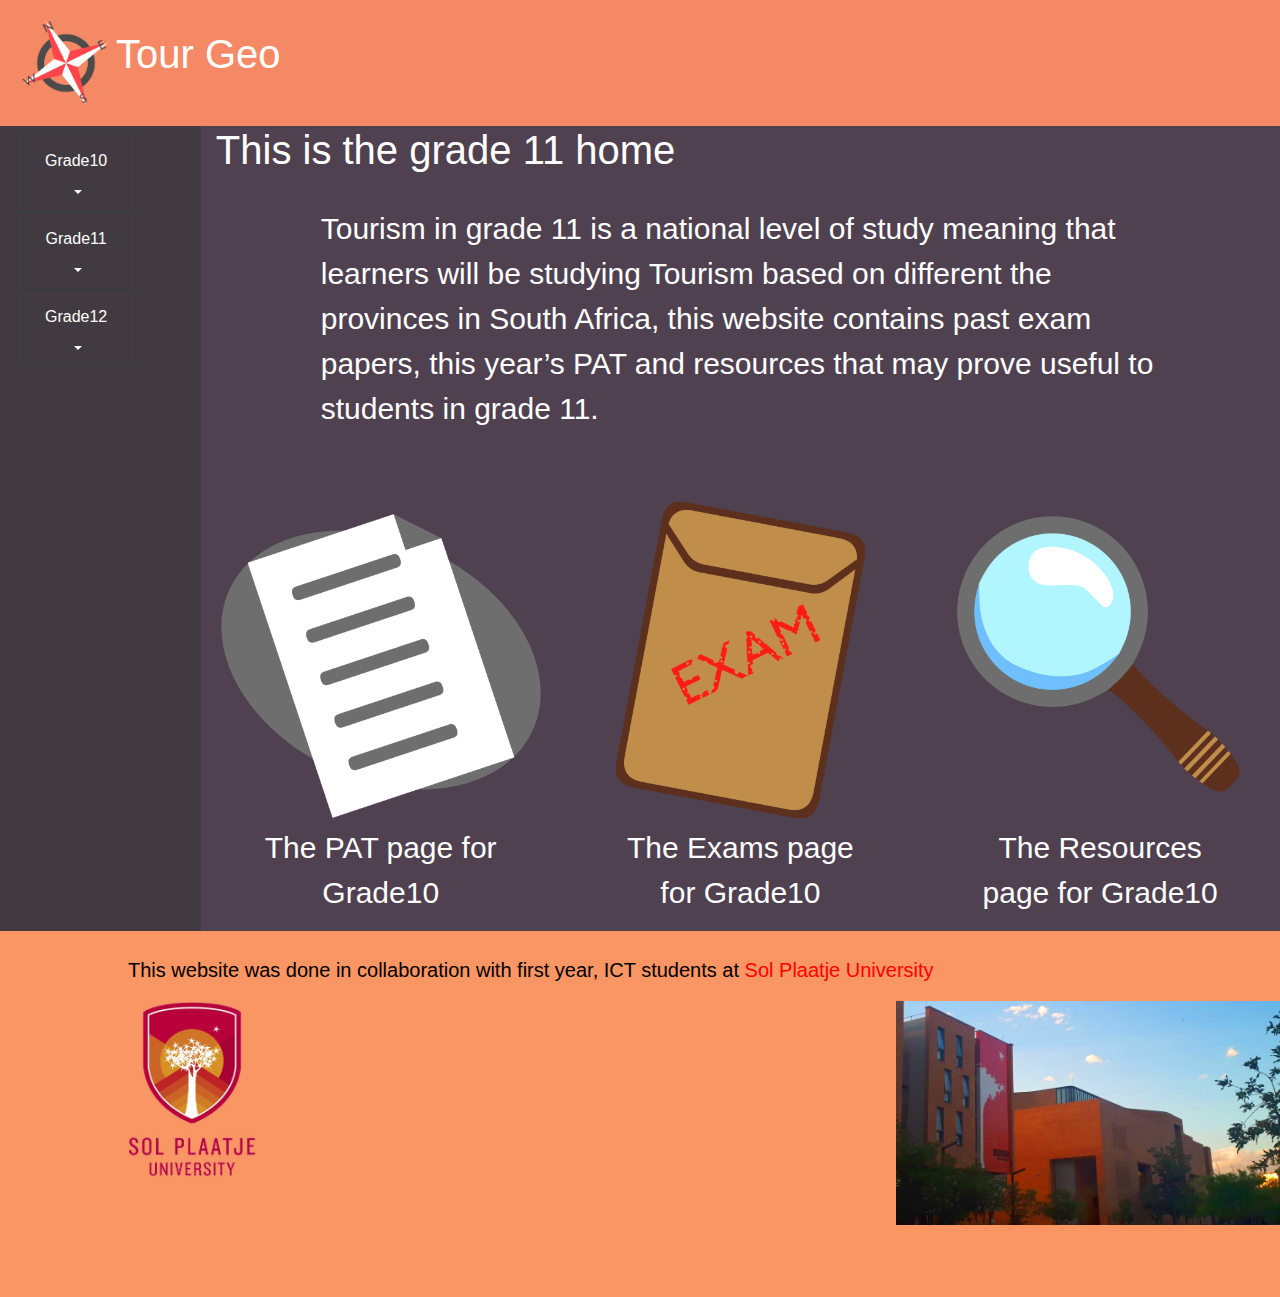
<file: Grade11/Grade11.html>
<!DOCTYPE html>
<html>

	<head>
		<link rel="icon" type="image/gif" href="../images/logo.png" />
		<title>Grade11 Home</title>
		
		<meta charset="utf-8"><!--This is bootstrap-->
		<meta name="viewport" content="width=device-width, initial-scale=1"><!--This is bootstrap-->
		<link rel="stylesheet" href="https://maxcdn.bootstrapcdn.com/bootstrap/4.3.1/css/bootstrap.min.css"><!--This is bootstrap-->
		<script src="https://ajax.googleapis.com/ajax/libs/jquery/3.4.1/jquery.min.js"></script><!--This is bootstrap-->
		<script src="https://cdnjs.cloudflare.com/ajax/libs/popper.js/1.14.7/umd/popper.min.js"></script><!--This is bootstrap-->
		<script src="https://maxcdn.bootstrapcdn.com/bootstrap/4.3.1/js/bootstrap.min.js"></script><!--This is bootstrap-->
	</head>
	
	
	
	
	
	
	<body class="body-web-col">
		<link rel="stylesheet" href="../Style.css"><!--Our style sheet-->
		
		<nav class="navbar  navbar-dark web-col-one">
		
			<a class="navbar-brand" href="../index.html">
				<img src="../images/logo.png" alt="Logo" style="width:100px;"><font style="color: white; font-size: 40px">Tour Geo</font>
			</a>
			
			
		</nav>
		
		
		
		
		<div class="row" style=" margin-right: 0px;">
		
		
			<div class="col-sm-2 nav-web-col-two">
				<nav class="navbar navbar-expand-md navbar-dark nav-web-col-two">
					
					<!--This is the button-->
					<button class="navbar-toggler" type="button" data-toggle="collapse" data-target="#collapsibleNavbar">
						<span class="navbar-toggler-icon"></span>
					</button>

					<div class="collapse navbar-collapse" id="collapsibleNavbar" >
						<ul class="nav flex-column">
							<!--List item 1-->
							<li class="nav-item">
							<div class="dropdown ">
							<button style = "width: 100%" type="button" class="nav-web-col-two btn btn-dark dropdown-toggle"data-toggle="collapse" a href="#demo" data-toggle="collapse"> 
							<a class="nav-link " href="../Grade10/Grade10.html" >Grade10</a>
							</button>	
							<div id="demo" class="collapse">
							<a class="dropdown-item nav-link" href="../Grade10/PAT.html">PAT</a>
							<a class="dropdown-item nav-link" href="../Grade10/Exams.html">Exams</a>
							<a class="dropdown-item nav-link" href="../Grade10/Resources.html">Resources</a>
							</div>
							</div> 
							</li>
							<!--List item 2-->
							<li class="nav-item">
							<button style = "width: 100%" type="button" class="nav-web-col-two btn btn-dark dropdown-toggle"data-toggle="collapse" a href="#Grade11" data-toggle="Grade11"> 
							<a class="nav-link " href="Grade11.html" >Grade11</a>
							</button>
							<div id="Grade11" class="collapse">
							<a class="dropdown-item nav-link" href="PAT.html">PAT</a>
							<a class="dropdown-item nav-link" href="Exams.html">Exams</a>
							<a class="dropdown-item nav-link" href="Resources.html">Resources</a>
							</div>
							</li>
							<!--List item 3-->
							<li class="nav-item">
							<button style = "width: 100%" type="button" class="nav-web-col-two btn btn-dark dropdown-toggle"data-toggle="collapse" a href="#Grade12" data-toggle="Grade12"> 
							<a class="nav-link " href="../Grade12/Grade12.html" >Grade12</a>
							</button>
							<div id="Grade12" class="collapse">
							<a class="dropdown-item nav-link" href="../Grade12/PAT.html">PAT</a>
							<a class="dropdown-item nav-link" href="../Grade12/Exams.html">Exams</a>
							<a class="dropdown-item nav-link" href="../Grade12/Resources.html">Resources</a>
							</div>
							</li>
							
							
							
							
							
							
							
							
							
							
						</ul>
					</div>
				</nav>
			</div>
			
			
			<!--Colum two-->
			<div class=" col-sm-10 web-col-four">
				<div class=" web-col-four">
						<h1>This is the grade 11 home</h1></br>
						<p>Tourism in grade 11 is a national level of study meaning that learners will be studying Tourism based on different the provinces in South Africa, this website contains past exam papers, this year’s PAT and resources that may prove useful to students in grade 11.</p>
						</br></br>
						
						<div class="row">
						
							<div class="col-sm-4 web-col-four">
								<a href="PAT.html"><img src = "../images/PAT.png" width="100%"></br>
								<p style="text-align: center;">The PAT page for Grade10</p></a>
							</div>
							<div class="col-sm-4 web-col-four">
								<a href="Exams.html"><img src = "../images/Exams.png" width="100%"></br>
								<p style="text-align: center;">The Exams page for Grade10</p></a>
							</div>
							<div class="col-sm-4 web-col-four">
								<a href="Resources.html"><img src = "../images/Resources.png" width="100%"></br>
								<p style="text-align: center;">The Resources page for Grade10</p></a>
							</div>
						</div>
				</div>
			</div>
			
		</div>
		
		
		<!--This is the cintact us part-->
		<div class=" web-col-three">
			<div>
				</br>
					<p class="con">This website was done in collaboration with first year, ICT students at <a href="https://www.spu.ac.za" style="color:red;">Sol Plaatje University</a></p>
					
				
					<a href="https://www.spu.ac.za"><img src="../images/Sol.png" width="10%" style="margin-left: 10%">
					<img src="../images/SPU Building.jpeg" width="30%" align="right">
					</a></br></br></br>
				</br></br></br>
			</div>
		</div>
	</body>
	

</html>
</file>
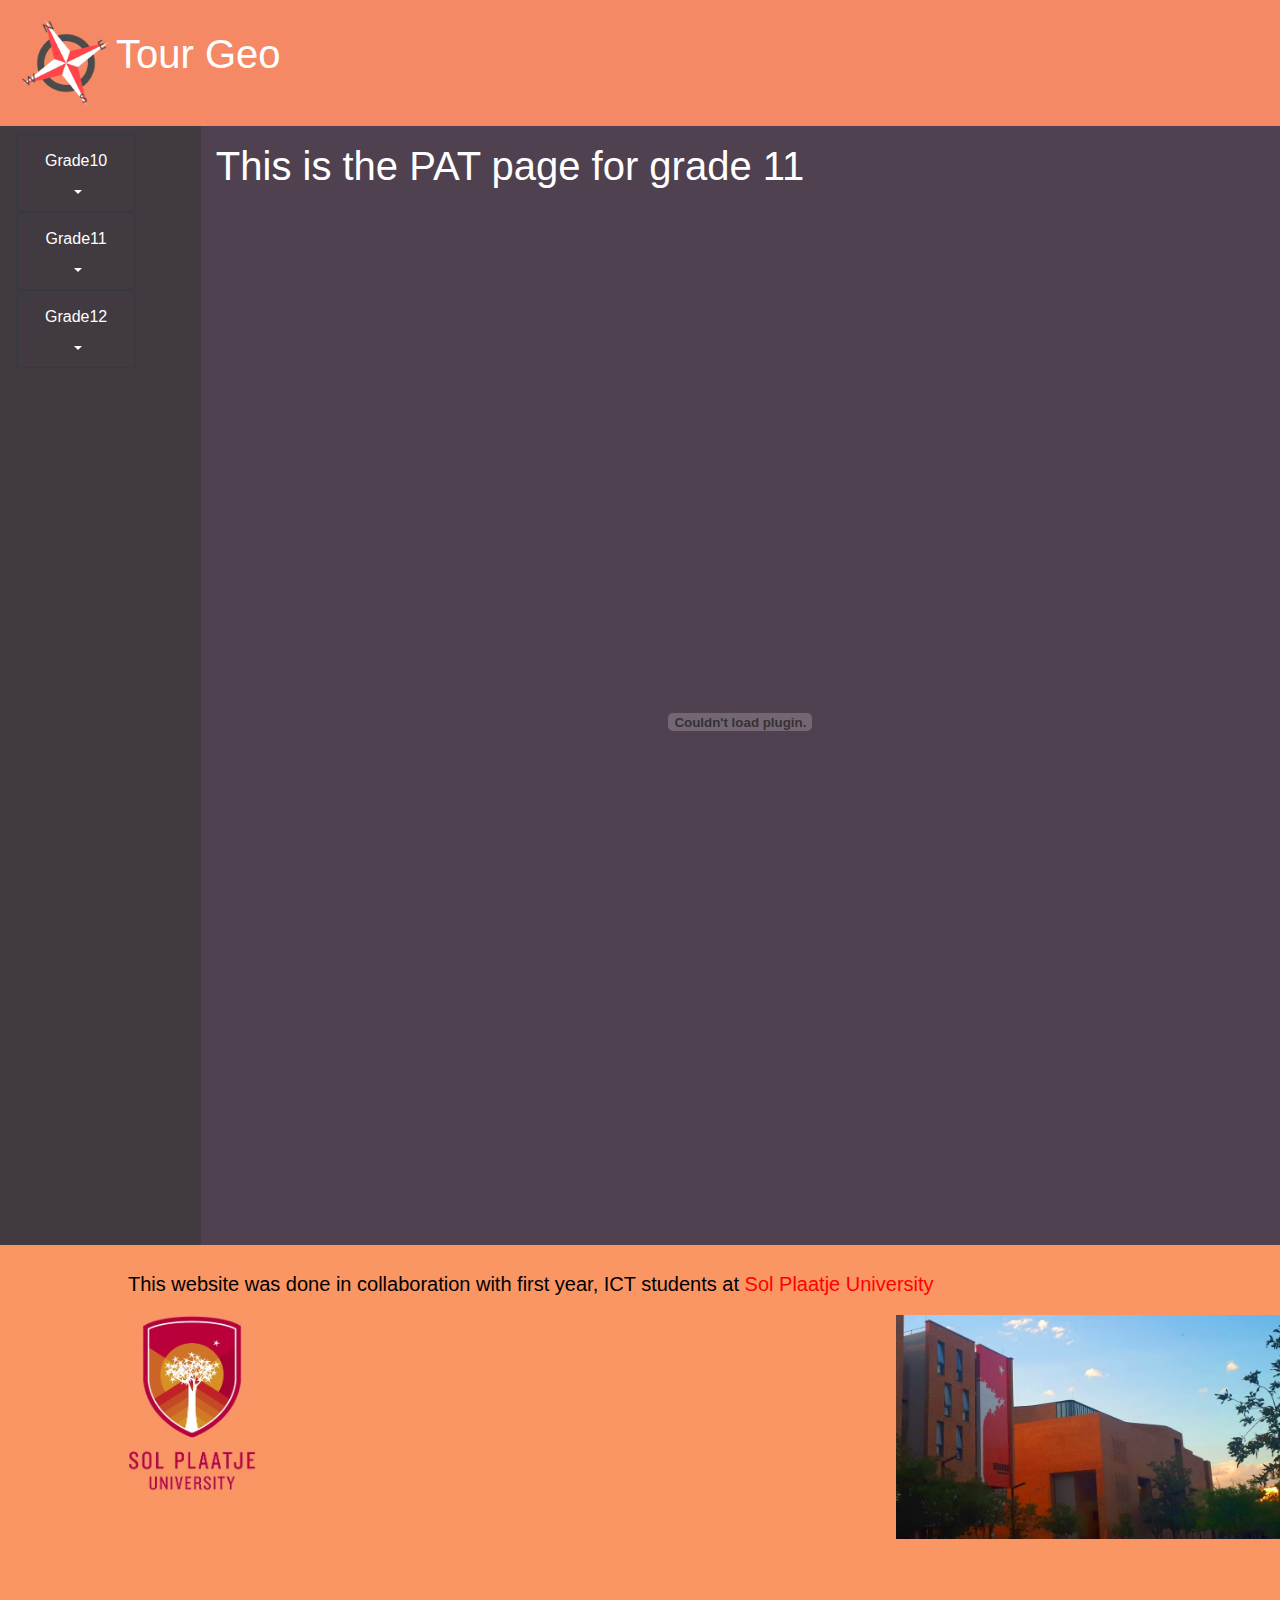
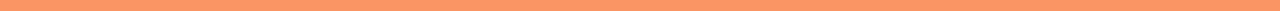
<file: Grade11/PAT.html>
<!DOCTYPE html>
<html>

	<head>
		<link rel="icon" type="image/gif" href="../images/logo.png" />
		<title>PAT</title>
		
		<meta charset="utf-8"><!--This is bootstrap-->
		<meta name="viewport" content="width=device-width, initial-scale=1"><!--This is bootstrap-->
		<link rel="stylesheet" href="https://maxcdn.bootstrapcdn.com/bootstrap/4.3.1/css/bootstrap.min.css"><!--This is bootstrap-->
		<script src="https://ajax.googleapis.com/ajax/libs/jquery/3.4.1/jquery.min.js"></script><!--This is bootstrap-->
		<script src="https://cdnjs.cloudflare.com/ajax/libs/popper.js/1.14.7/umd/popper.min.js"></script><!--This is bootstrap-->
		<script src="https://maxcdn.bootstrapcdn.com/bootstrap/4.3.1/js/bootstrap.min.js"></script><!--This is bootstrap-->
	</head>
	
	
	
	
	
	
	<body class="body-web-col">
		<link rel="stylesheet" href="../Style.css"><!--Our style sheet-->
		
		<nav class="navbar  navbar-dark web-col-one">
		
			<a class="navbar-brand" href="../index.html">
				<img src="../images/logo.png" alt="Logo" style="width:100px;"><font style="color: white; font-size: 40px">Tour Geo</font>
			</a>
			
			
		</nav>
		
		
		
		<!--Colum one-->
		<div class="row" style=" margin-right: 0px;">
		
		
			<div class="col-sm-2 nav-web-col-two">
				<nav class="navbar navbar-expand-md navbar-dark nav-web-col-two">
					
					<!--This is the button-->
					<button class="navbar-toggler" type="button" data-toggle="collapse" data-target="#collapsibleNavbar">
						<span class="navbar-toggler-icon"></span>
					</button>

					<div class="collapse navbar-collapse" id="collapsibleNavbar" >
						<ul class="nav flex-column">
							<!--List item 1-->
							<li class="nav-item">
							<div class="dropdown ">
							<button style = "width: 100%" type="button" class="nav-web-col-two btn btn-dark dropdown-toggle"data-toggle="collapse" a href="#demo" data-toggle="collapse"> 
							<a class="nav-link " href="../Grade10/Grade10.html" >Grade10</a>
							</button>	
							<div id="demo" class="collapse">
							<a class="dropdown-item nav-link" href="../Grade10/PAT.html">PAT</a>
							<a class="dropdown-item nav-link" href="../Grade10/Exams.html">Exams</a>
							<a class="dropdown-item nav-link" href="../Grade10/Resources.html">Resources</a>
							</div>
							</div> 
							</li>
							<!--List item 2-->
							<li class="nav-item">
							<button style = "width: 100%" type="button" class="nav-web-col-two btn btn-dark dropdown-toggle"data-toggle="collapse" a href="#Grade11" data-toggle="Grade11"> 
							<a class="nav-link " href="Grade11.html" >Grade11</a>
							</button>
							<div id="Grade11" class="collapse">
							<a class="dropdown-item nav-link" href="PAT.html">PAT</a>
							<a class="dropdown-item nav-link" href="Exams.html">Exams</a>
							<a class="dropdown-item nav-link" href="Resources.html">Resources</a>
							</div>
							</li>
							<!--List item 3-->
							<li class="nav-item">
							<button style = "width: 100%" type="button" class="nav-web-col-two btn btn-dark dropdown-toggle"data-toggle="collapse" a href="#Grade12" data-toggle="Grade12"> 
							<a class="nav-link " href="../Grade12/Grade12.html" >Grade12</a>
							</button>
							<div id="Grade12" class="collapse">
							<a class="dropdown-item nav-link" href="../Grade12/PAT.html">PAT</a>
							<a class="dropdown-item nav-link" href="../Grade12/Exams.html">Exams</a>
							<a class="dropdown-item nav-link" href="../Grade12/Resources.html">Resources</a>
							</div>
							</li>
						</ul>
					</div>
				</nav>
			</div>
			
			
			<!--Colum two-->
			<div class=" col-sm-10 web-col-four">
				<div class=" web-col-four">
					<p>
						<h1>This is the PAT page for grade 11</h1></br>
						<embed src="Grade11PAT.pdf" width="100%" height="1000px" type="application/pdf">
					</p>
				</div>
			</div>
			
		</div>
		
		
		<!--This is the cintact us part-->
		<div class=" web-col-three">
			<div>
				</br>
					<p class="con">This website was done in collaboration with first year, ICT students at <a href="https://www.spu.ac.za" style="color:red;">Sol Plaatje University</a></p>
					
				
					<a href="https://www.spu.ac.za"><img src="../images/Sol.png" width="10%" style="margin-left: 10%">
					<img src="../images/SPU Building.jpeg" width="30%" align="right">
					</a></br></br></br>
				</br></br></br>
			</div>
		</div>
	</body>
	

</html>
</file>
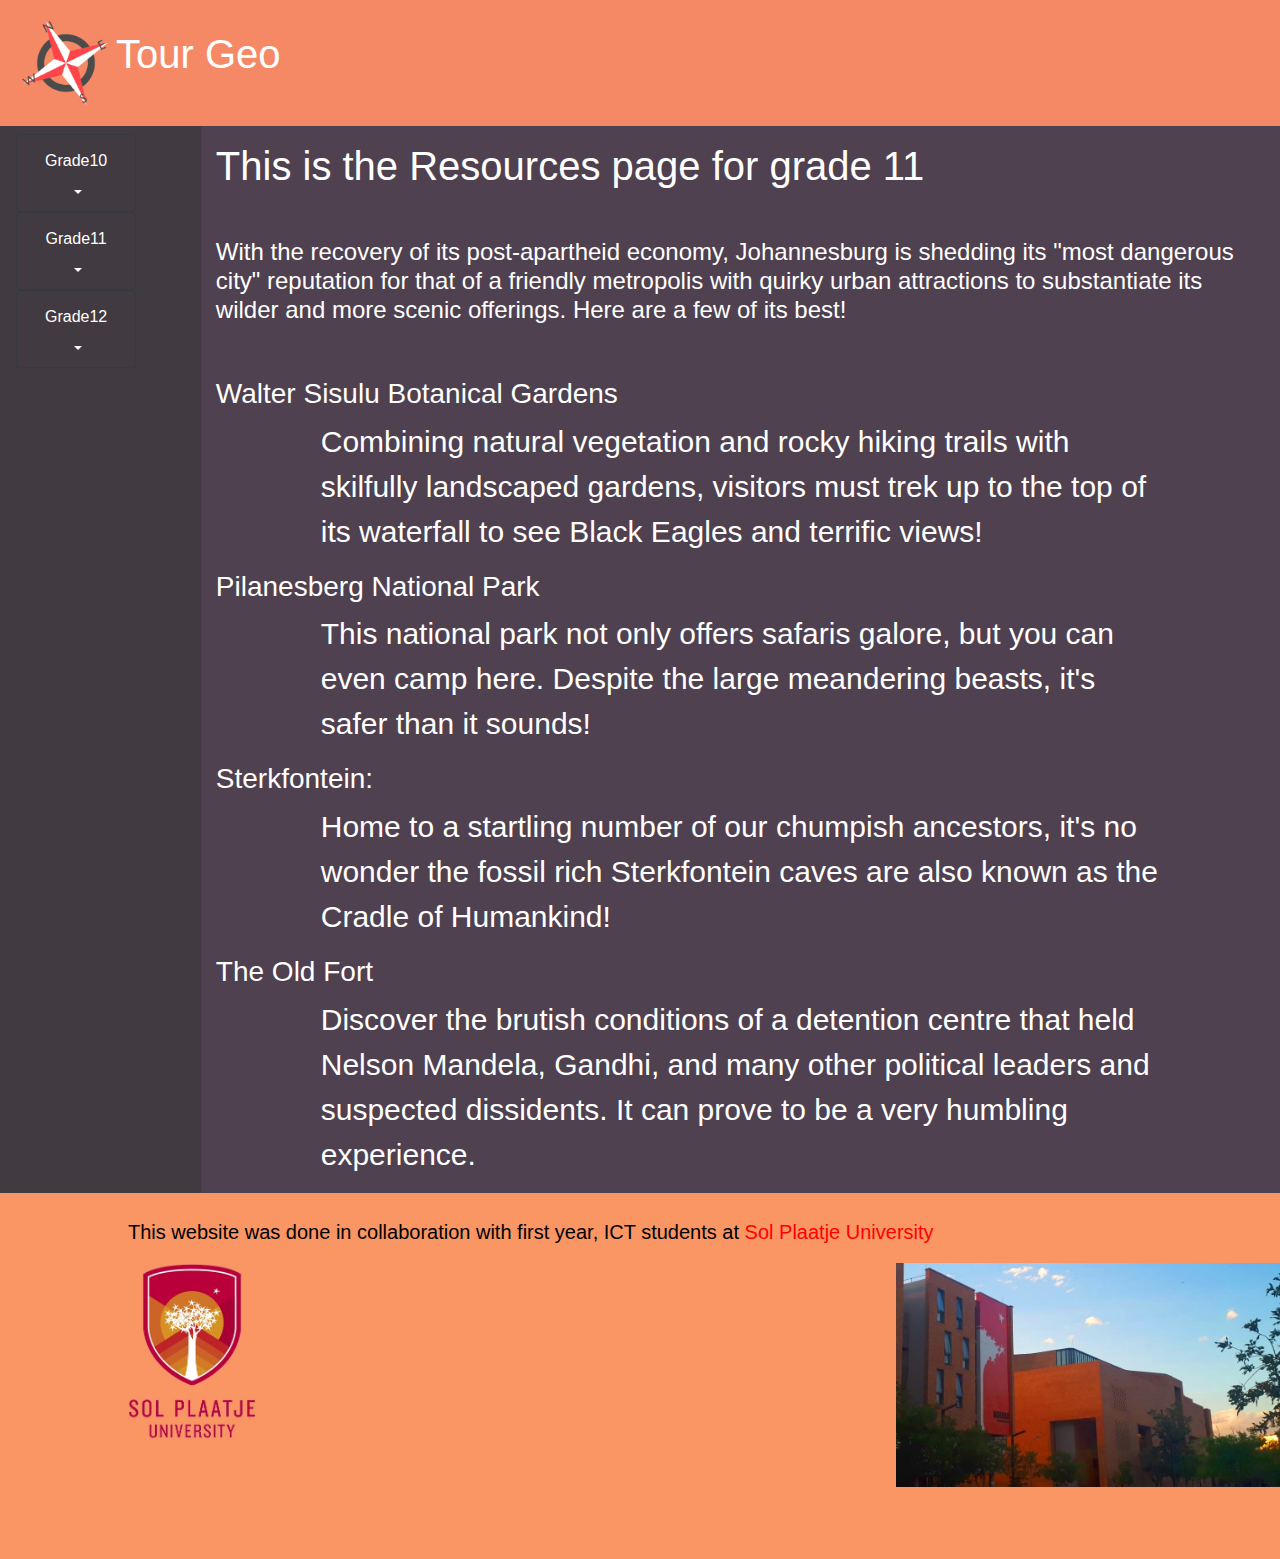
<file: Grade11/Resources.html>
<!DOCTYPE html>
<html>

	<head>
		<link rel="icon" type="image/gif" href="../images/logo.png" />
		<title>Resources</title>
		
		<meta charset="utf-8"><!--This is bootstrap-->
		<meta name="viewport" content="width=device-width, initial-scale=1"><!--This is bootstrap-->
		<link rel="stylesheet" href="https://maxcdn.bootstrapcdn.com/bootstrap/4.3.1/css/bootstrap.min.css"><!--This is bootstrap-->
		<script src="https://ajax.googleapis.com/ajax/libs/jquery/3.4.1/jquery.min.js"></script><!--This is bootstrap-->
		<script src="https://cdnjs.cloudflare.com/ajax/libs/popper.js/1.14.7/umd/popper.min.js"></script><!--This is bootstrap-->
		<script src="https://maxcdn.bootstrapcdn.com/bootstrap/4.3.1/js/bootstrap.min.js"></script><!--This is bootstrap-->
	</head>
	
	
	
	
	
	
	<body class="body-web-col">
		<link rel="stylesheet" href="../Style.css"><!--Our style sheet-->
		
		<nav class="navbar  navbar-dark web-col-one">
		
			<a class="navbar-brand" href="../index.html">
				<img src="../images/logo.png" alt="Logo" style="width:100px;"><font style="color: white; font-size: 40px">Tour Geo</font>
			</a>
			
			
		</nav>
		
		
		
		<!--Colum one-->
		<div class="row" style=" margin-right: 0px;">
		
		
			<div class="col-sm-2 nav-web-col-two">
				<nav class="navbar navbar-expand-md navbar-dark nav-web-col-two">
					
					<!--This is the button-->
					<button class="navbar-toggler" type="button" data-toggle="collapse" data-target="#collapsibleNavbar">
						<span class="navbar-toggler-icon"></span>
					</button>

					<div class="collapse navbar-collapse" id="collapsibleNavbar" >
						<ul class="nav flex-column">
							<!--List item 1-->
							<li class="nav-item">
							<div class="dropdown ">
							<button style = "width: 100%" type="button" class="nav-web-col-two btn btn-dark dropdown-toggle"data-toggle="collapse" a href="#demo" data-toggle="collapse"> 
							<a class="nav-link " href="../Grade10/Grade10.html" >Grade10</a>
							</button>	
							<div id="demo" class="collapse">
							<a class="dropdown-item nav-link" href="../Grade10/PAT.html">PAT</a>
							<a class="dropdown-item nav-link" href="../Grade10/Exams.html">Exams</a>
							<a class="dropdown-item nav-link" href="../Grade10/Resources.html">Resources</a>
							</div>
							</div> 
							</li>
							<!--List item 2-->
							<li class="nav-item">
							<button style = "width: 100%" type="button" class="nav-web-col-two btn btn-dark dropdown-toggle"data-toggle="collapse" a href="#Grade11" data-toggle="Grade11"> 
							<a class="nav-link " href="Grade11.html" >Grade11</a>
							</button>
							<div id="Grade11" class="collapse">
							<a class="dropdown-item nav-link" href="PAT.html">PAT</a>
							<a class="dropdown-item nav-link" href="Exams.html">Exams</a>
							<a class="dropdown-item nav-link" href="Resources.html">Resources</a>
							</div>
							</li>
							<!--List item 3-->
							<li class="nav-item">
							<button style = "width: 100%" type="button" class="nav-web-col-two btn btn-dark dropdown-toggle"data-toggle="collapse" a href="#Grade12" data-toggle="Grade12"> 
							<a class="nav-link " href="../Grade12/Grade12.html" >Grade12</a>
							</button>
							<div id="Grade12" class="collapse">
							<a class="dropdown-item nav-link" href="../Grade12/PAT.html">PAT</a>
							<a class="dropdown-item nav-link" href="../Grade12/Exams.html">Exams</a>
							<a class="dropdown-item nav-link" href="../Grade12/Resources.html">Resources</a>
							</div>
							</li>
						</ul>
					</div>
				</nav>
			</div>
			
			
			<!--Colum two-->
			<div class=" col-sm-10 web-col-four">
				<div class=" web-col-four">
					<p>
						<h1>This is the Resources page for grade 11</h1></br>
					</p>
					<p>
						<h4>With the recovery of its post-apartheid economy, Johannesburg is shedding its "most dangerous city" reputation for that of a friendly metropolis with quirky urban attractions to substantiate its wilder and more scenic offerings. Here are a few of its best!
					</p>
					</br>
					<h3>Walter Sisulu Botanical Gardens</h3>
					<p>
						Combining natural vegetation and rocky hiking trails with skilfully landscaped gardens, visitors must trek up to the top of its waterfall to see Black Eagles and terrific views!
					</p>
						<h3>Pilanesberg National Park</h3>
					<p>
						This national park not only offers safaris galore, but you can even camp here. Despite the large meandering beasts, it's safer than it sounds!
					</p>
					<h3>Sterkfontein:</h3>
					<p>
						Home to a startling number of our chumpish ancestors, it's no wonder the fossil rich Sterkfontein caves are also known as the Cradle of Humankind!
					</p>
					<h3>The Old Fort</h3>
					<p>
						Discover the brutish conditions of a detention centre that held Nelson Mandela, Gandhi, and many other political leaders and suspected dissidents. It can prove to be a very humbling experience.

					</p>
				</div>
			</div>
			
		</div>
		
		
		<!--This is the cintact us part-->
		<div class=" web-col-three">
			<div>
				</br>
					<p class="con">This website was done in collaboration with first year, ICT students at <a href="https://www.spu.ac.za" style="color:red;">Sol Plaatje University</a></p>
					
				
					<a href="https://www.spu.ac.za"><img src="../images/Sol.png" width="10%" style="margin-left: 10%">
					<img src="../images/SPU Building.jpeg" width="30%" align="right">
					</a></br></br></br>
				</br></br></br>
			</div>
		</div>
	</body>
	

</html>
</file>
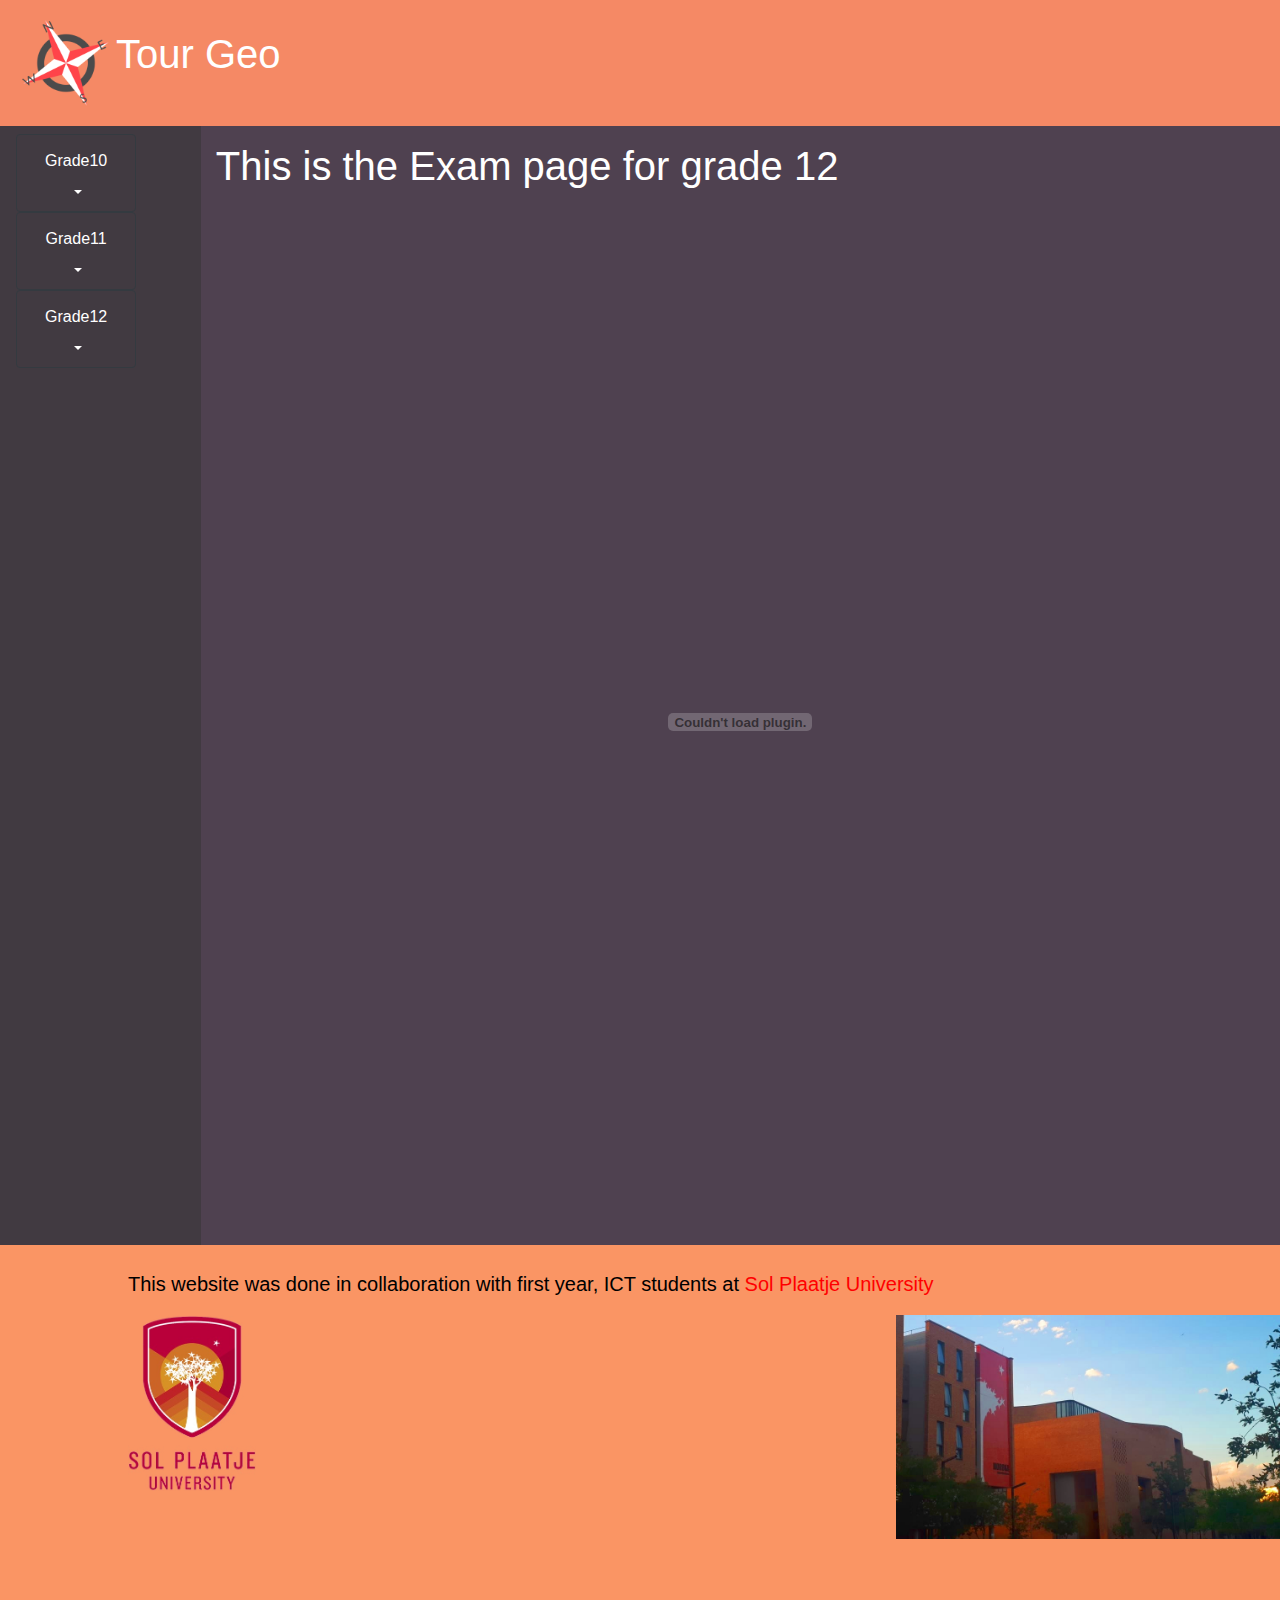
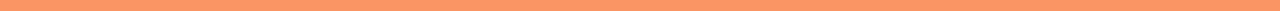
<file: Grade12/Exams.html>
<!DOCTYPE html>
<html>

	<head>
		<link rel="icon" type="image/gif" href="../images/logo.png" />
		<title>Exams</title>
		
		<meta charset="utf-8"><!--This is bootstrap-->
		<meta name="viewport" content="width=device-width, initial-scale=1"><!--This is bootstrap-->
		<link rel="stylesheet" href="https://maxcdn.bootstrapcdn.com/bootstrap/4.3.1/css/bootstrap.min.css"><!--This is bootstrap-->
		<script src="https://ajax.googleapis.com/ajax/libs/jquery/3.4.1/jquery.min.js"></script><!--This is bootstrap-->
		<script src="https://cdnjs.cloudflare.com/ajax/libs/popper.js/1.14.7/umd/popper.min.js"></script><!--This is bootstrap-->
		<script src="https://maxcdn.bootstrapcdn.com/bootstrap/4.3.1/js/bootstrap.min.js"></script><!--This is bootstrap-->
	</head>
	
	
	
	
	
	
	<body class="body-web-col">
		<link rel="stylesheet" href="../Style.css"><!--Our style sheet-->
		
		<nav class="navbar  navbar-dark web-col-one">
		
			<a class="navbar-brand" href="../index.html">
				<img src="../images/logo.png" alt="Logo" style="width:100px;"><font style="color: white; font-size: 40px">Tour Geo</font>
			</a>
			
			
		</nav>
		
		
		
		<!--Colum one-->
		<div class="row" style=" margin-right: 0px;">
		
		
			<div class="col-sm-2 nav-web-col-two">
				<nav class="navbar navbar-expand-md navbar-dark nav-web-col-two">
					
					<!--This is the button-->
					<button class="navbar-toggler" type="button" data-toggle="collapse" data-target="#collapsibleNavbar">
						<span class="navbar-toggler-icon"></span>
					</button>

					<div class="collapse navbar-collapse" id="collapsibleNavbar" >
						<ul class="nav flex-column">
							<!--List item 1-->
							<li class="nav-item">
							<div class="dropdown ">
							<button style = "width: 100%" type="button" class="nav-web-col-two btn btn-dark dropdown-toggle"data-toggle="collapse" a href="#demo" data-toggle="collapse"> 
							<a class="nav-link " href="../Grade10/Grade10.html" >Grade10</a>
							</button>	
							<div id="demo" class="collapse">
							<a class="dropdown-item nav-link" href="../Grade10/PAT.html">PAT</a>
							<a class="dropdown-item nav-link" href="../Grade10/Exams.html">Exams</a>
							<a class="dropdown-item nav-link" href="../Grade10/Resources.html">Resources</a>
							</div>
							</div> 
							</li>
							<!--List item 2-->
							<li class="nav-item">
							<button style = "width: 100%" type="button" class="nav-web-col-two btn btn-dark dropdown-toggle"data-toggle="collapse" a href="#Grade11" data-toggle="Grade11"> 
							<a class="nav-link " href="../Grade11/Grade11.html" >Grade11</a>
							</button>
							<div id="Grade11" class="collapse">
							<a class="dropdown-item nav-link" href="../Grade11/PAT.html">PAT</a>
							<a class="dropdown-item nav-link" href="../Grade11/Exams.html">Exams</a>
							<a class="dropdown-item nav-link" href="../Grade11/Resources.html">Resources</a>
							</div>
							</li>
							<!--List item 3-->
							<li class="nav-item">
							<button style = "width: 100%" type="button" class="nav-web-col-two btn btn-dark dropdown-toggle"data-toggle="collapse" a href="#Grade12" data-toggle="Grade12"> 
							<a class="nav-link " href="Grade12.html" >Grade12</a>
							</button>
							<div id="Grade12" class="collapse">
							<a class="dropdown-item nav-link" href="PAT.html">PAT</a>
							<a class="dropdown-item nav-link" href="Exams.html">Exams</a>
							<a class="dropdown-item nav-link" href="Resources.html">Resources</a>
							</div>
							</li>
						</ul>
					</div>
				</nav>
			</div>
			
			
			<!--Colum two-->
			<div class=" col-sm-10 web-col-four">
				<div class=" web-col-four">
					<p>
						<h1>This is the Exam page for grade 12</h1></br>
						<embed src="Tourism Feb-March 2016 Eng.pdf" width="100%" height="1000px" type="application/pdf">
					</p>
				</div>
			</div>
			
		</div>
		
		
		<!--This is the cintact us part-->
		<div class=" web-col-three">
			<div>
				</br>
					<p class="con">This website was done in collaboration with first year, ICT students at <a href="https://www.spu.ac.za" style="color:red;">Sol Plaatje University</a></p>
					
				
					<a href="https://www.spu.ac.za"><img src="../images/Sol.png" width="10%" style="margin-left: 10%">
					<img src="../images/SPU Building.jpeg" width="30%" align="right">
					</a></br></br></br>
				</br></br></br>
			</div>
		</div>
	</body>
	

</html>
</file>
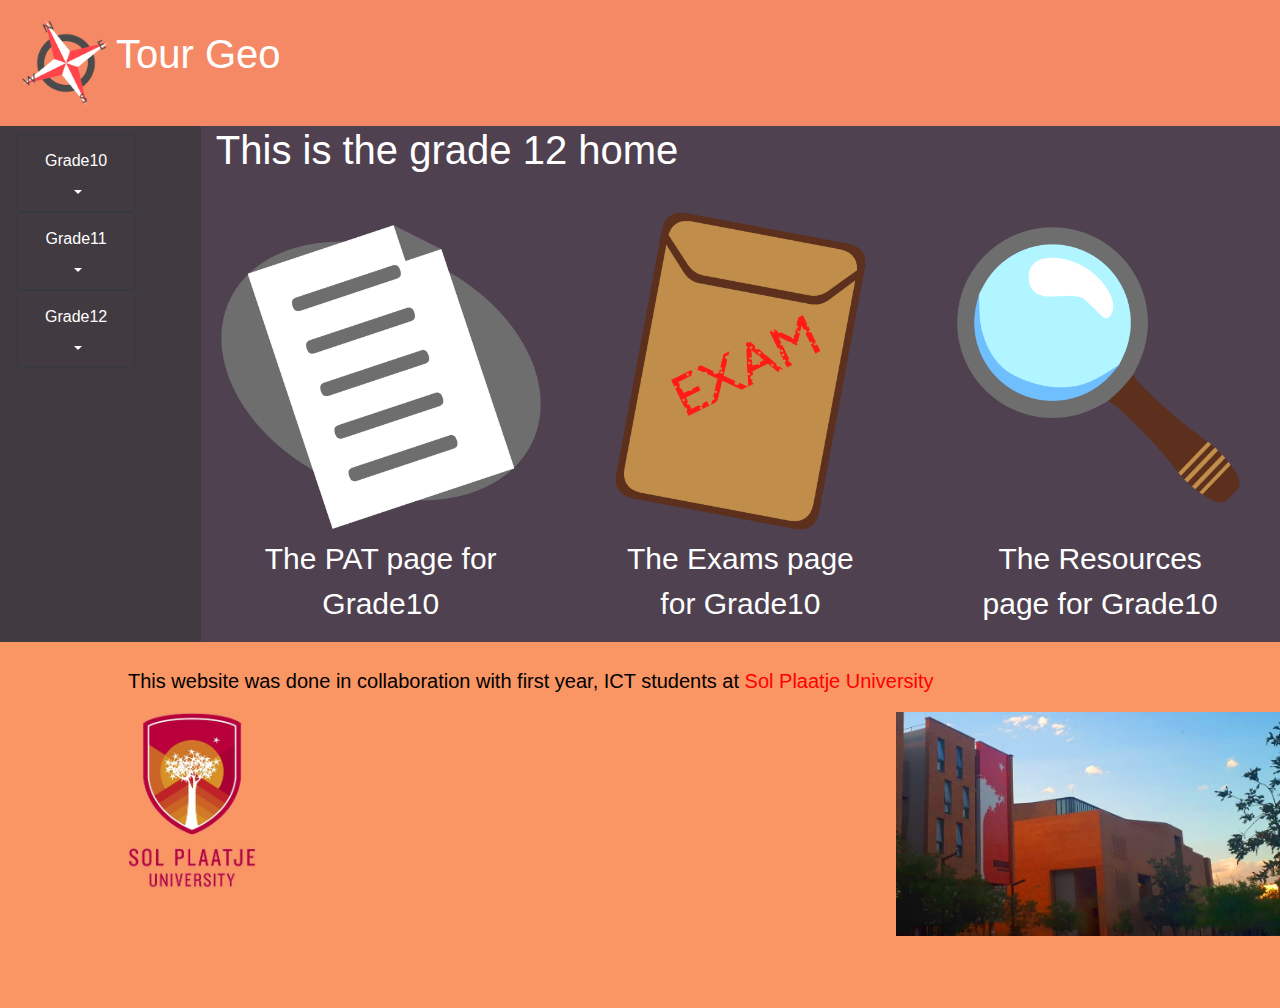
<file: Grade12/Grade12.html>
<!DOCTYPE html>
<html>

	<head>
		<link rel="icon" type="image/gif" href="../images/logo.png" />
		<title>Grade12 Home</title>
		
		<meta charset="utf-8"><!--This is bootstrap-->
		<meta name="viewport" content="width=device-width, initial-scale=1"><!--This is bootstrap-->
		<link rel="stylesheet" href="https://maxcdn.bootstrapcdn.com/bootstrap/4.3.1/css/bootstrap.min.css"><!--This is bootstrap-->
		<script src="https://ajax.googleapis.com/ajax/libs/jquery/3.4.1/jquery.min.js"></script><!--This is bootstrap-->
		<script src="https://cdnjs.cloudflare.com/ajax/libs/popper.js/1.14.7/umd/popper.min.js"></script><!--This is bootstrap-->
		<script src="https://maxcdn.bootstrapcdn.com/bootstrap/4.3.1/js/bootstrap.min.js"></script><!--This is bootstrap-->
	</head>
	
	
	
	
	
	
	<body class="body-web-col">
		<link rel="stylesheet" href="../Style.css"><!--Our style sheet-->
		
		<nav class="navbar  navbar-dark web-col-one">
		
			<a class="navbar-brand" href="../index.html">
				<img src="../images/logo.png" alt="Logo" style="width:100px;"><font style="color: white; font-size: 40px">Tour Geo</font>
			</a>
			
			
		</nav>
		
		
		
		
		<div class="row" style=" margin-right: 0px;">
		
		
			<div class="col-sm-2 nav-web-col-two">
				<nav class="navbar navbar-expand-md navbar-dark nav-web-col-two">
					
					<!--This is the button-->
					<button class="navbar-toggler" type="button" data-toggle="collapse" data-target="#collapsibleNavbar">
						<span class="navbar-toggler-icon"></span>
					</button>

					<div class="collapse navbar-collapse" id="collapsibleNavbar" >
						<ul class="nav flex-column">
							<!--List item 1-->
							<li class="nav-item">
							<div class="dropdown ">
							<button style = "width: 100%" type="button" class="nav-web-col-two btn btn-dark dropdown-toggle"data-toggle="collapse" a href="#demo" data-toggle="collapse"> 
							<a class="nav-link " href="../Grade10/Grade10.html" >Grade10</a>
							</button>	
							<div id="demo" class="collapse">
							<a class="dropdown-item nav-link" href="../Grade10/PAT.html">PAT</a>
							<a class="dropdown-item nav-link" href="../Grade10/Exams.html">Exams</a>
							<a class="dropdown-item nav-link" href="../Grade10/Resources.html">Resources</a>
							</div>
							</div> 
							</li>
							<!--List item 2-->
							<li class="nav-item">
							<button style = "width: 100%" type="button" class="nav-web-col-two btn btn-dark dropdown-toggle"data-toggle="collapse" a href="#Grade11" data-toggle="Grade11"> 
							<a class="nav-link " href="../Grade11/Grade11.html" >Grade11</a>
							</button>
							<div id="Grade11" class="collapse">
							<a class="dropdown-item nav-link" href="../Grade11/PAT.html">PAT</a>
							<a class="dropdown-item nav-link" href="../Grade11/Exams.html">Exams</a>
							<a class="dropdown-item nav-link" href="../Grade11/Resources.html">Resources</a>
							</div>
							</li>
							<!--List item 3-->
							<li class="nav-item">
							<button style = "width: 100%" type="button" class="nav-web-col-two btn btn-dark dropdown-toggle"data-toggle="collapse" a href="#Grade12" data-toggle="Grade12"> 
							<a class="nav-link " href="Grade12.html" >Grade12</a>
							</button>
							<div id="Grade12" class="collapse">
							<a class="dropdown-item nav-link" href="PAT.html">PAT</a>
							<a class="dropdown-item nav-link" href="Exams.html">Exams</a>
							<a class="dropdown-item nav-link" href="Resources.html">Resources</a>
							</div>
							</li>
							
							
							
							
							
							
							
							
							
							
						</ul>
					</div>
				</nav>
			</div>
			
			
			<!--Colum two-->
			<div class=" col-sm-10 web-col-four">
				<div class=" web-col-four">
						<h1>This is the grade 12 home</h1></br>
						<div class="row">
						
							<div class="col-sm-4 web-col-four">
								<a href="PAT.html"><img src = "../images/PAT.png" width="100%"></br>
								<p style="text-align: center;">The PAT page for Grade10</p></a>
							</div>
							<div class="col-sm-4 web-col-four">
								<a href="Exams.html"><img src = "../images/Exams.png" width="100%"></br>
								<p style="text-align: center;">The Exams page for Grade10</p></a>
							</div>
							<div class="col-sm-4 web-col-four">
								<a href="Resources.html"><img src = "../images/Resources.png" width="100%"></br>
								<p style="text-align: center;">The Resources page for Grade10</p></a>
							</div>
						</div>
				</div>
			</div>
			
		</div>
		
		
		<!--This is the cintact us part-->
		<div class=" web-col-three">
			<div>
				</br>
					<p class="con">This website was done in collaboration with first year, ICT students at <a href="https://www.spu.ac.za" style="color:red;">Sol Plaatje University</a></p>
					
				
					<a href="https://www.spu.ac.za"><img src="../images/Sol.png" width="10%" style="margin-left: 10%">
					<img src="../images/SPU Building.jpeg" width="30%" align="right">
					</a></br></br></br>
				</br></br></br>
			</div>
		</div>
	</body>
	

</html>
</file>
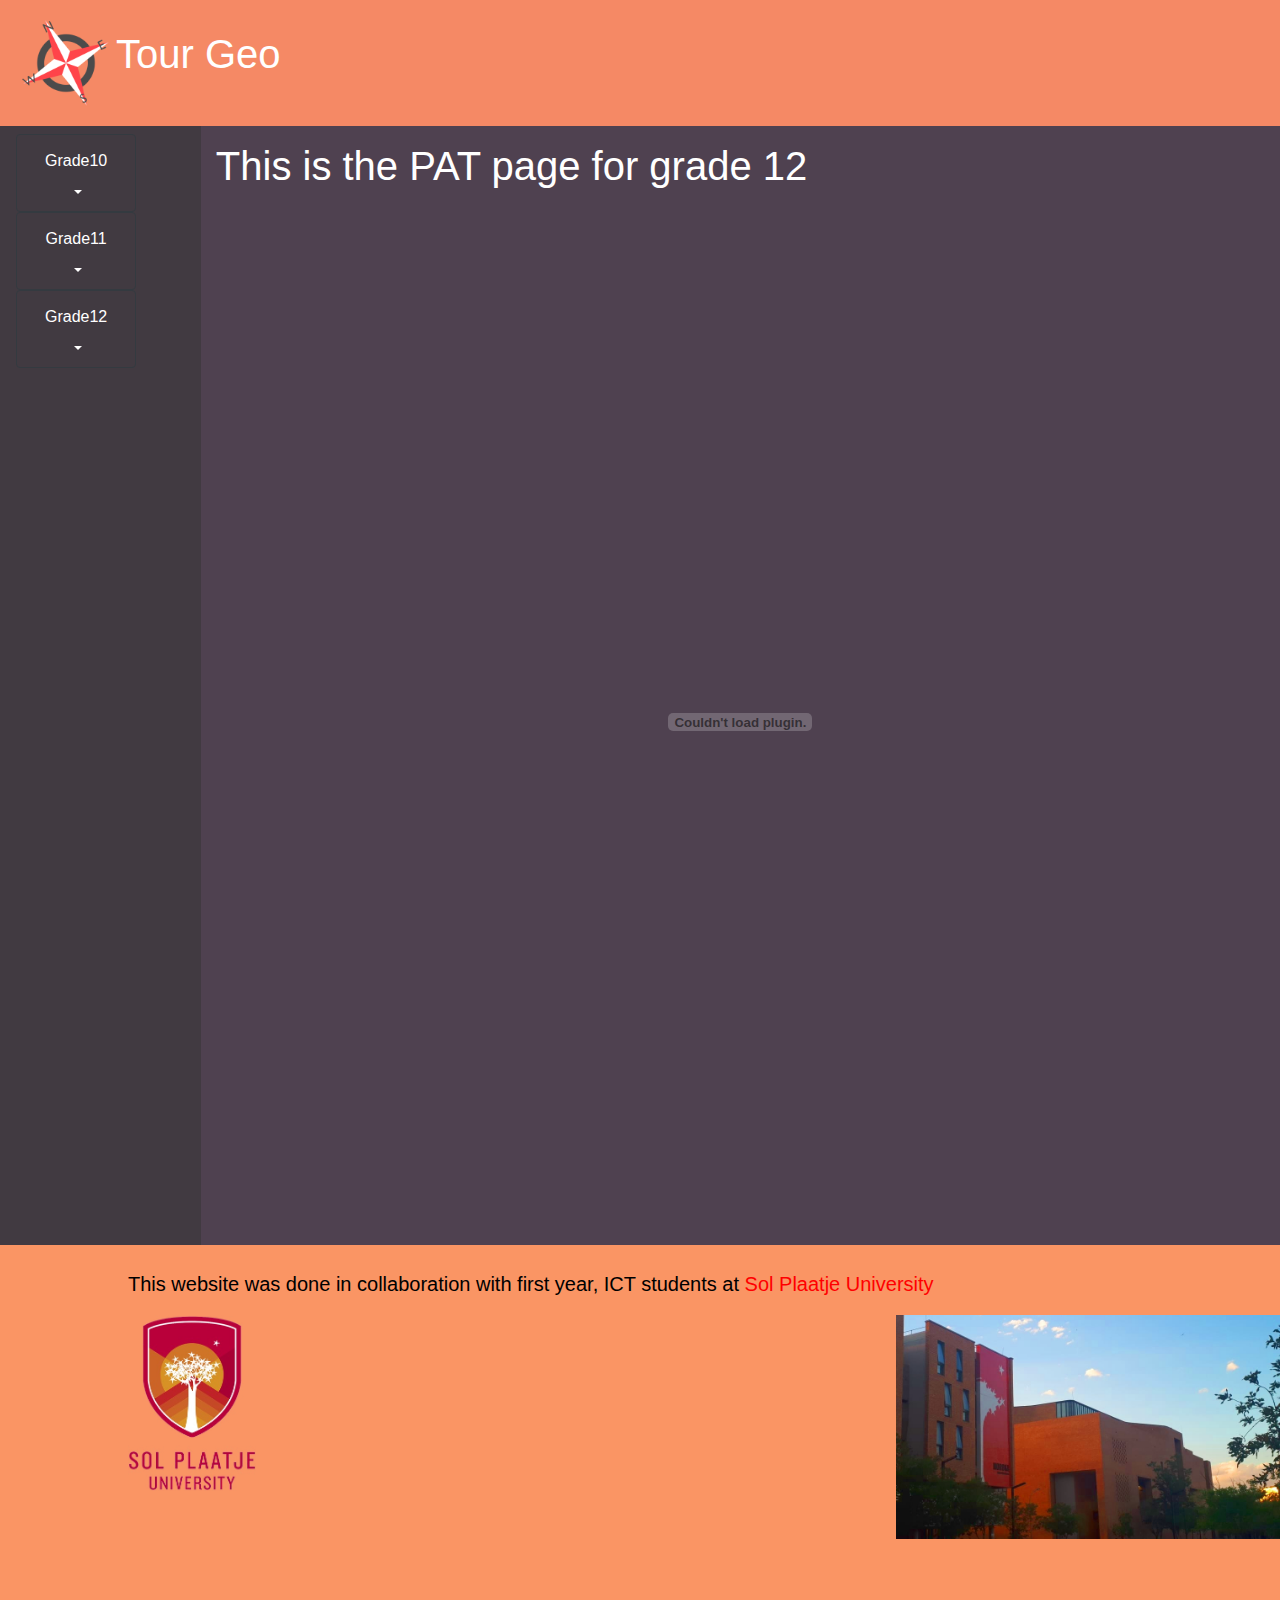
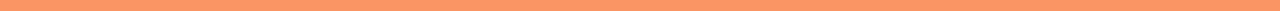
<file: Grade12/PAT.html>
<!DOCTYPE html>
<html>

	<head>
		<link rel="icon" type="image/gif" href="../images/logo.png" />
		<title>PAT</title>
		
		<meta charset="utf-8"><!--This is bootstrap-->
		<meta name="viewport" content="width=device-width, initial-scale=1"><!--This is bootstrap-->
		<link rel="stylesheet" href="https://maxcdn.bootstrapcdn.com/bootstrap/4.3.1/css/bootstrap.min.css"><!--This is bootstrap-->
		<script src="https://ajax.googleapis.com/ajax/libs/jquery/3.4.1/jquery.min.js"></script><!--This is bootstrap-->
		<script src="https://cdnjs.cloudflare.com/ajax/libs/popper.js/1.14.7/umd/popper.min.js"></script><!--This is bootstrap-->
		<script src="https://maxcdn.bootstrapcdn.com/bootstrap/4.3.1/js/bootstrap.min.js"></script><!--This is bootstrap-->
	</head>
	
	
	
	
	
	
	<body class="body-web-col">
		<link rel="stylesheet" href="../Style.css"><!--Our style sheet-->
		
		<nav class="navbar  navbar-dark web-col-one">
		
			<a class="navbar-brand" href="../index.html">
				<img src="../images/logo.png" alt="Logo" style="width:100px;"><font style="color: white; font-size: 40px">Tour Geo</font>
			</a>
			
			
		</nav>
		
		
		
		<!--Colum one-->
		<div class="row" style=" margin-right: 0px;">
		
		
			<div class="col-sm-2 nav-web-col-two">
				<nav class="navbar navbar-expand-md navbar-dark nav-web-col-two">
					
					<!--This is the button-->
					<button class="navbar-toggler" type="button" data-toggle="collapse" data-target="#collapsibleNavbar">
						<span class="navbar-toggler-icon"></span>
					</button>

					<div class="collapse navbar-collapse" id="collapsibleNavbar" >
						<ul class="nav flex-column">
							<!--List item 1-->
							<li class="nav-item">
							<div class="dropdown ">
							<button style = "width: 100%" type="button" class="nav-web-col-two btn btn-dark dropdown-toggle"data-toggle="collapse" a href="#demo" data-toggle="collapse"> 
							<a class="nav-link " href="../Grade10/Grade10.html" >Grade10</a>
							</button>	
							<div id="demo" class="collapse">
							<a class="dropdown-item nav-link" href="../Grade10/PAT.html">PAT</a>
							<a class="dropdown-item nav-link" href="../Grade10/Exams.html">Exams</a>
							<a class="dropdown-item nav-link" href="../Grade10/Resources.html">Resources</a>
							</div>
							</div> 
							</li>
							<!--List item 2-->
							<li class="nav-item">
							<button style = "width: 100%" type="button" class="nav-web-col-two btn btn-dark dropdown-toggle"data-toggle="collapse" a href="#Grade11" data-toggle="Grade11"> 
							<a class="nav-link " href="../Grade11/Grade11.html" >Grade11</a>
							</button>
							<div id="Grade11" class="collapse">
							<a class="dropdown-item nav-link" href="../Grade11/PAT.html">PAT</a>
							<a class="dropdown-item nav-link" href="../Grade11/Exams.html">Exams</a>
							<a class="dropdown-item nav-link" href="../Grade11/Resources.html">Resources</a>
							</div>
							</li>
							<!--List item 3-->
							<li class="nav-item">
							<button style = "width: 100%" type="button" class="nav-web-col-two btn btn-dark dropdown-toggle"data-toggle="collapse" a href="#Grade12" data-toggle="Grade12"> 
							<a class="nav-link " href="Grade12.html" >Grade12</a>
							</button>
							<div id="Grade12" class="collapse">
							<a class="dropdown-item nav-link" href="PAT.html">PAT</a>
							<a class="dropdown-item nav-link" href="Exams.html">Exams</a>
							<a class="dropdown-item nav-link" href="Resources.html">Resources</a>
							</div>
							</li>
						</ul>
					</div>
				</nav>
			</div>
			
			
			<!--Colum two-->
			<div class=" col-sm-10 web-col-four">
				<div class=" web-col-four">
					<p>
						<h1>This is the PAT page for grade 12</h1></br>
						<embed src="Tourism-PAT-GR-12-2019-Eng.pdf" width="100%" height="1000px" type="application/pdf">
					</p>
				</div>
			</div>
			
		</div>
		
		
		<!--This is the cintact us part-->
		<div class=" web-col-three">
			<div>
				</br>
					<p class="con">This website was done in collaboration with first year, ICT students at <a href="https://www.spu.ac.za" style="color:red;">Sol Plaatje University</a></p>
					
				
					<a href="https://www.spu.ac.za"><img src="../images/Sol.png" width="10%" style="margin-left: 10%">
					<img src="../images/SPU Building.jpeg" width="30%" align="right">
					</a></br></br></br>
				</br></br></br>
			</div>
		</div>
	</body>
	

</html>
</file>
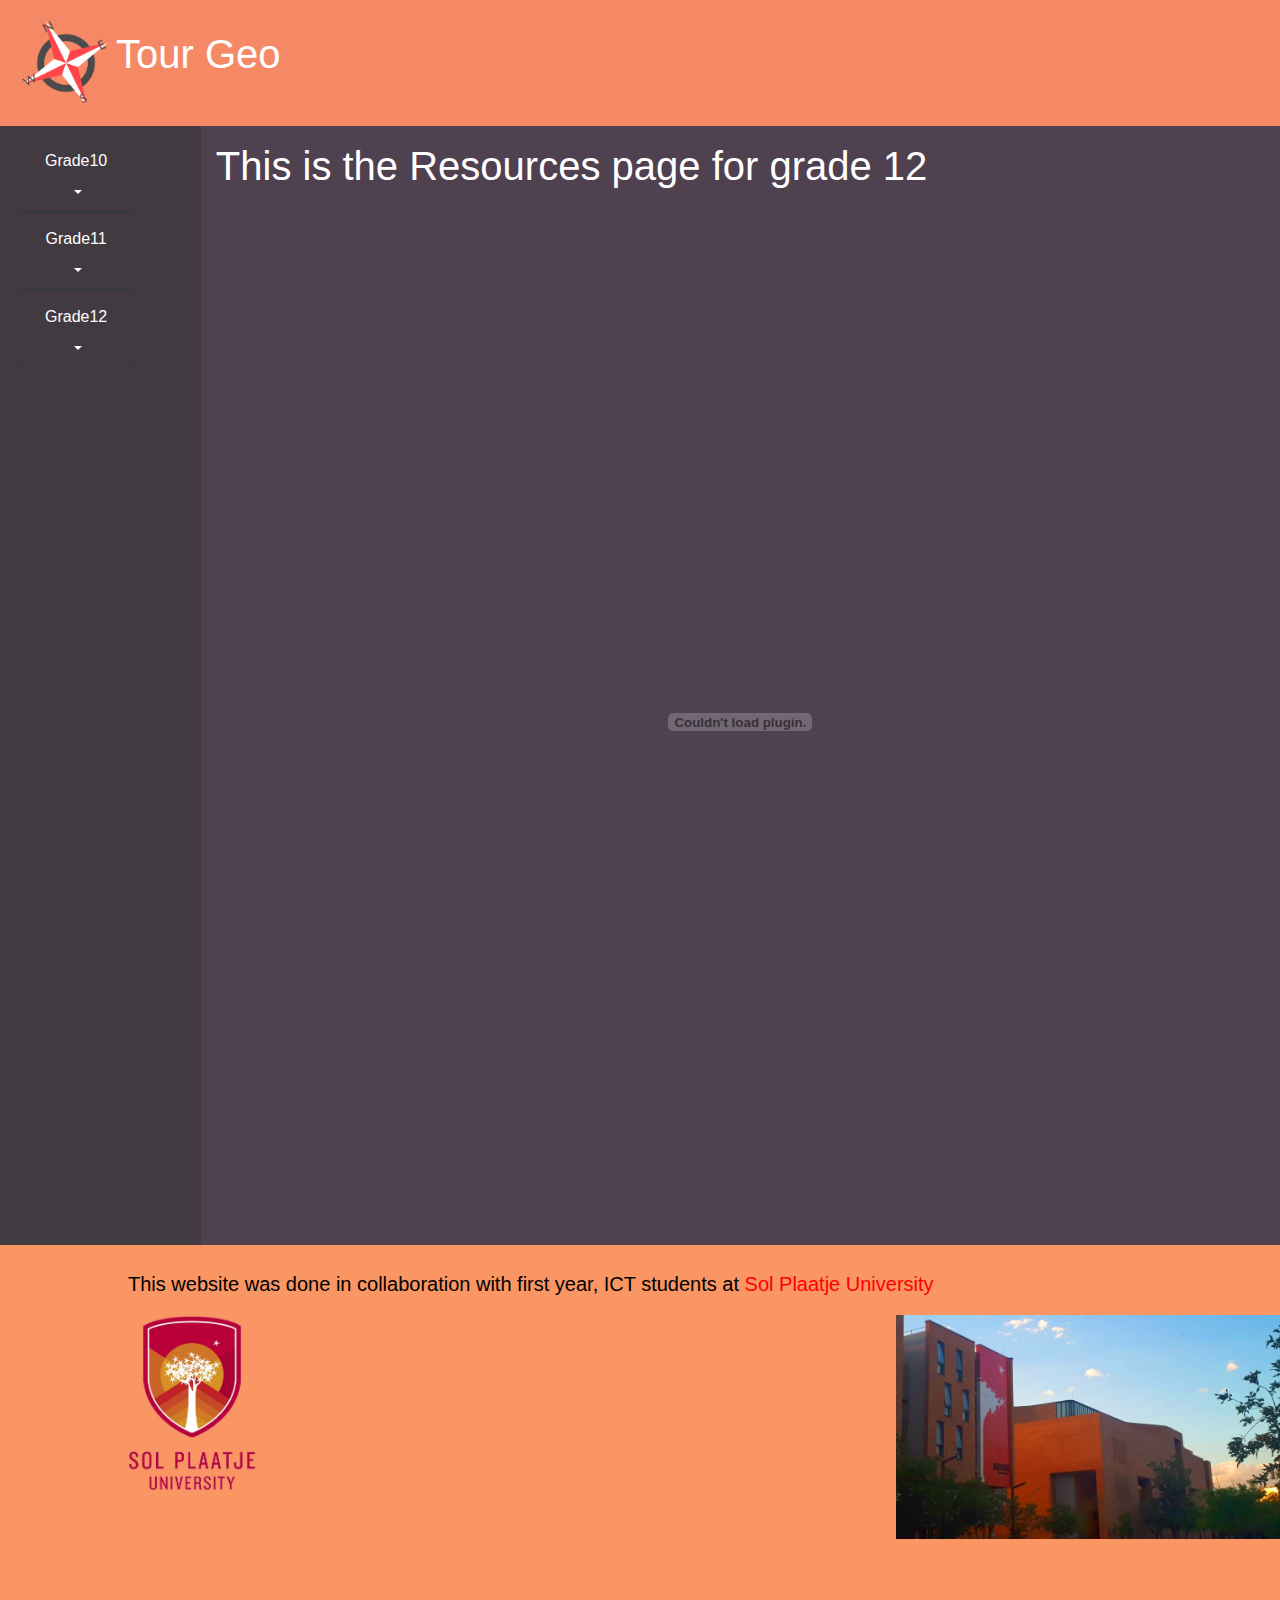
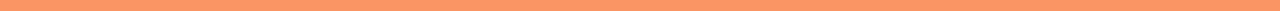
<file: Grade12/Resources.html>
<!DOCTYPE html>
<html>

	<head>
		<link rel="icon" type="image/gif" href="../images/logo.png" />
		<title>Resources</title>
		
		<meta charset="utf-8"><!--This is bootstrap-->
		<meta name="viewport" content="width=device-width, initial-scale=1"><!--This is bootstrap-->
		<link rel="stylesheet" href="https://maxcdn.bootstrapcdn.com/bootstrap/4.3.1/css/bootstrap.min.css"><!--This is bootstrap-->
		<script src="https://ajax.googleapis.com/ajax/libs/jquery/3.4.1/jquery.min.js"></script><!--This is bootstrap-->
		<script src="https://cdnjs.cloudflare.com/ajax/libs/popper.js/1.14.7/umd/popper.min.js"></script><!--This is bootstrap-->
		<script src="https://maxcdn.bootstrapcdn.com/bootstrap/4.3.1/js/bootstrap.min.js"></script><!--This is bootstrap-->
	</head>
	
	
	
	
	
	
	<body class="body-web-col">
		<link rel="stylesheet" href="../Style.css"><!--Our style sheet-->
		
		<nav class="navbar  navbar-dark web-col-one">
		
			<a class="navbar-brand" href="../index.html">
				<img src="../images/logo.png" alt="Logo" style="width:100px;"><font style="color: white; font-size: 40px">Tour Geo</font>
			</a>
			
			
		</nav>
		
		
		
		<!--Colum one-->
		<div class="row" style=" margin-right: 0px;">
		
		
			<div class="col-sm-2 nav-web-col-two">
				<nav class="navbar navbar-expand-md navbar-dark nav-web-col-two">
					
					<!--This is the button-->
					<button class="navbar-toggler" type="button" data-toggle="collapse" data-target="#collapsibleNavbar">
						<span class="navbar-toggler-icon"></span>
					</button>

					<div class="collapse navbar-collapse" id="collapsibleNavbar" >
						<ul class="nav flex-column">
							<!--List item 1-->
							<li class="nav-item">
							<div class="dropdown ">
							<button style = "width: 100%" type="button" class="nav-web-col-two btn btn-dark dropdown-toggle"data-toggle="collapse" a href="#demo" data-toggle="collapse"> 
							<a class="nav-link " href="../Grade10/Grade10.html" >Grade10</a>
							</button>	
							<div id="demo" class="collapse">
							<a class="dropdown-item nav-link" href="../Grade10/PAT.html">PAT</a>
							<a class="dropdown-item nav-link" href="../Grade10/Exams.html">Exams</a>
							<a class="dropdown-item nav-link" href="../Grade10/Resources.html">Resources</a>
							</div>
							</div> 
							</li>
							<!--List item 2-->
							<li class="nav-item">
							<button style = "width: 100%" type="button" class="nav-web-col-two btn btn-dark dropdown-toggle"data-toggle="collapse" a href="#Grade11" data-toggle="Grade11"> 
							<a class="nav-link " href="../Grade11/Grade11.html" >Grade11</a>
							</button>
							<div id="Grade11" class="collapse">
							<a class="dropdown-item nav-link" href="../Grade11/PAT.html">PAT</a>
							<a class="dropdown-item nav-link" href="../Grade11/Exams.html">Exams</a>
							<a class="dropdown-item nav-link" href="../Grade11/Resources.html">Resources</a>
							</div>
							</li>
							<!--List item 3-->
							<li class="nav-item">
							<button style = "width: 100%" type="button" class="nav-web-col-two btn btn-dark dropdown-toggle"data-toggle="collapse" a href="#Grade12" data-toggle="Grade12"> 
							<a class="nav-link " href="Grade12.html" >Grade12</a>
							</button>
							<div id="Grade12" class="collapse">
							<a class="dropdown-item nav-link" href="PAT.html">PAT</a>
							<a class="dropdown-item nav-link" href="Exams.html">Exams</a>
							<a class="dropdown-item nav-link" href="Resources.html">Resources</a>
							</div>
							</li>
						</ul>
					</div>
				</nav>
			</div>
			
			
			<!--Colum two-->
			<div class=" col-sm-10 web-col-four">
				<div class=" web-col-four">
					<p>
						<h1>This is the Resources page for grade 12</h1></br>
						<embed src="Tourism Notes Grade 12 Finals.pdf" width="100%" height="1000px" type="application/pdf">

					</p>
				</div>
			</div>
			
		</div>
		
		
		<!--This is the cintact us part-->
		<div class=" web-col-three">
			<div>
				</br>
					<p class="con">This website was done in collaboration with first year, ICT students at <a href="https://www.spu.ac.za" style="color:red;">Sol Plaatje University</a></p>
					
				
					<a href="https://www.spu.ac.za"><img src="../images/Sol.png" width="10%" style="margin-left: 10%">
					<img src="../images/SPU Building.jpeg" width="30%" align="right">
					</a></br></br></br>
				</br></br></br>
			</div>
		</div>
	</body>
	

</html>
</file>
<file: Style.css>
.web-col-one{
		background-color: #F58965;
	}
.nav-link{color: #FFFFFF;}
.body-web-col{
		background-color: #FA9564;
	}
p{
		font-size: 30px;
		margin-left: 10%;
		margin-right: 10%;
		color: #FFFFFF;
	}
p.con{ color: #000000;
font-size: 20px;
}
.nav-web-col-two{
	background-color: #413A41;
}
.web-col-three{
	background-color: #FA9564;
}
.web-col-four{
	background-color: #4F4150;
	color: #FFFFFF;
}

ul{
	font-size: 20px;
}
</file>
